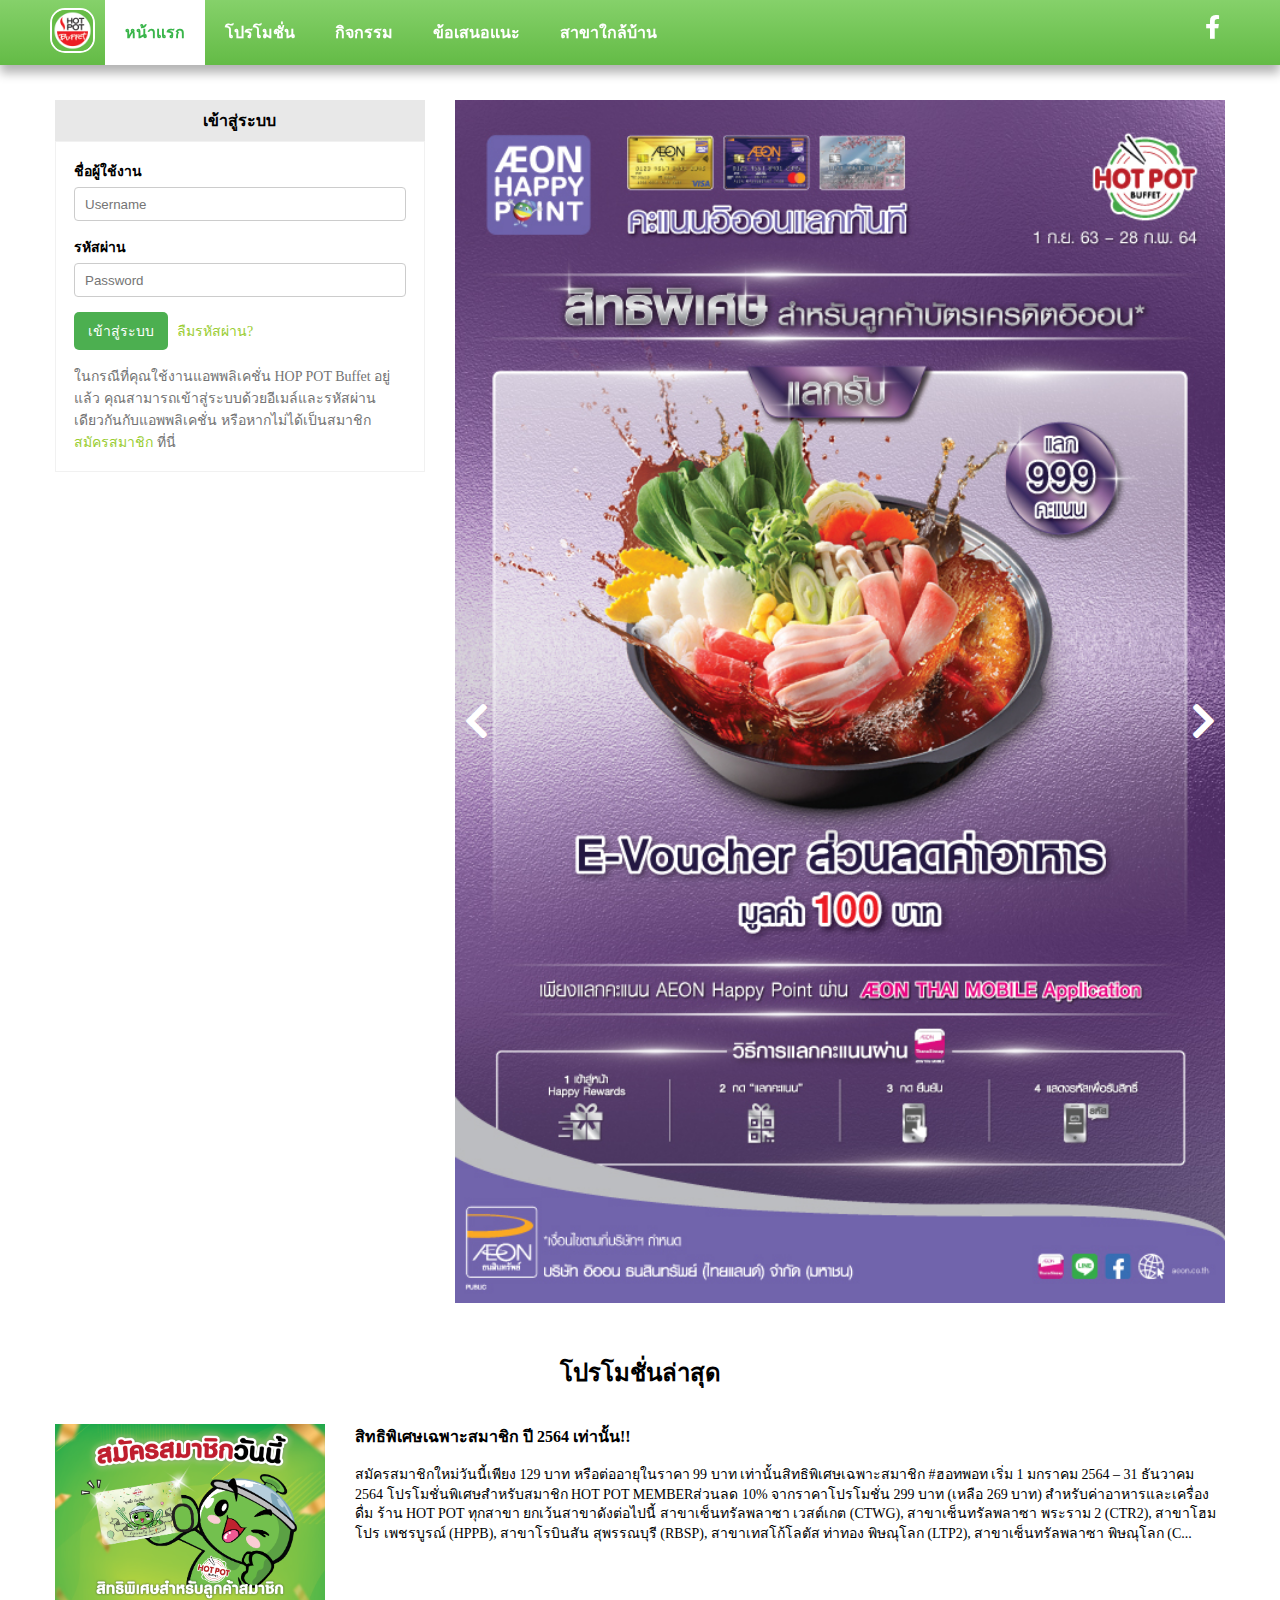
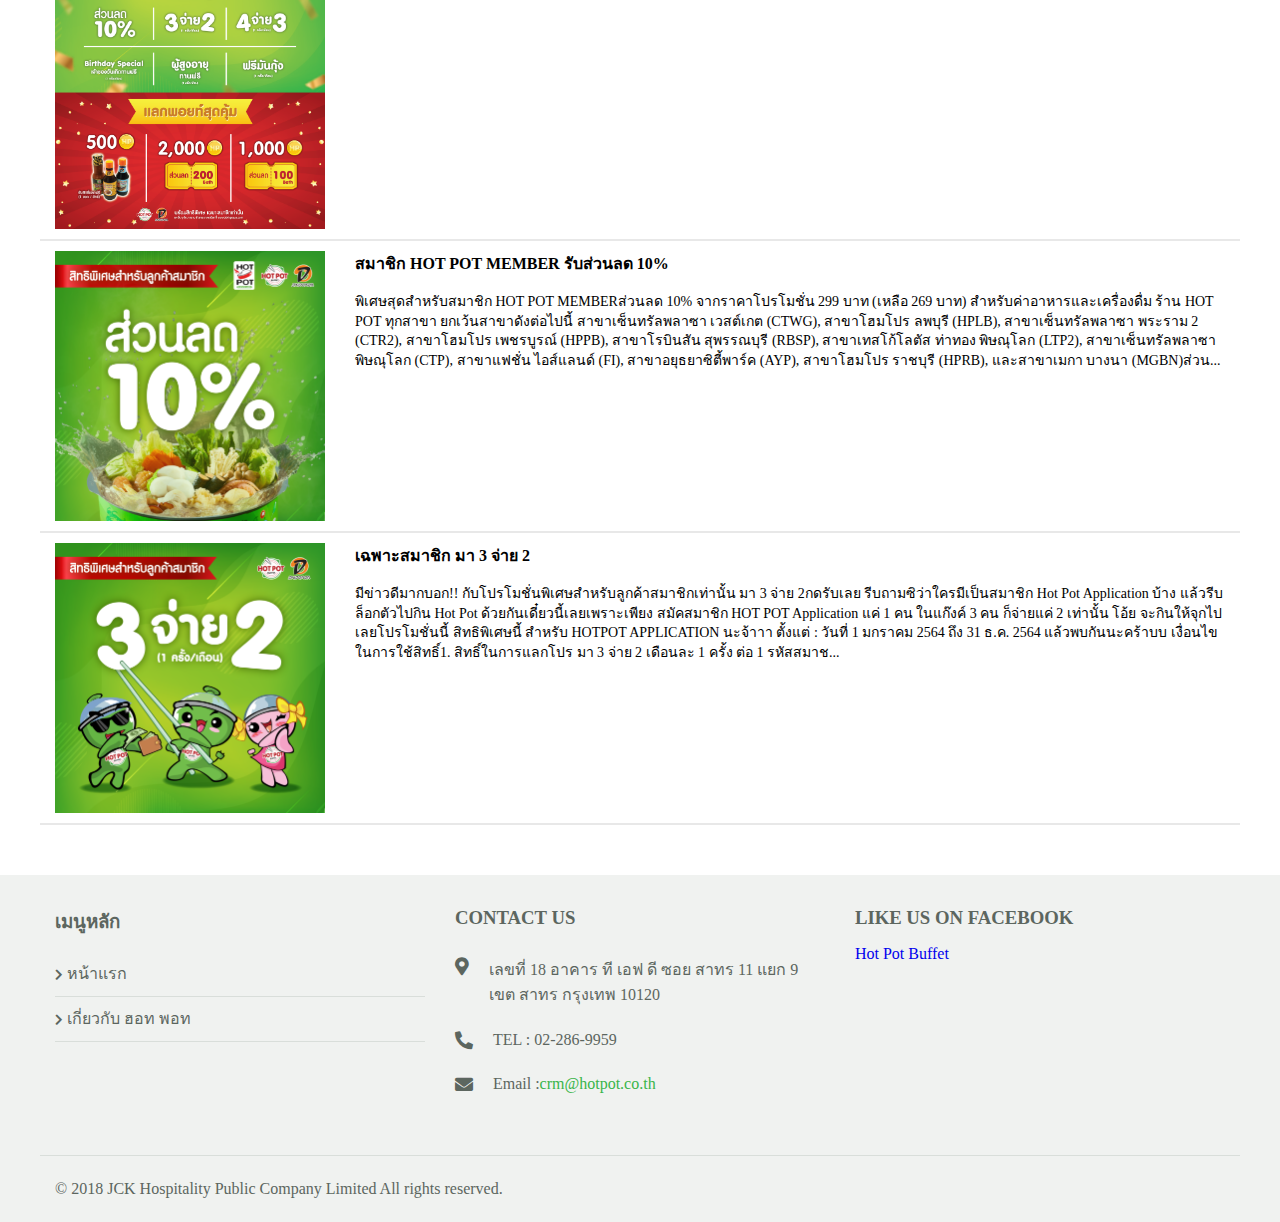
<file: index.html>
<!DOCTYPE html>
<html lang="en">
<head>
    <meta charset="UTF-8">
    <meta http-equiv="X-UA-Compatible" content="IE=edge">
    <meta name="viewport" content="width=device-width, initial-scale=1.0">
    <link rel="stylesheet" href="css/main.css">
    <link rel="stylesheet" href="https://cdnjs.cloudflare.com/ajax/libs/font-awesome/5.15.3/css/all.min.css">
    <title>Document</title>
</head>
<body>
    <div class="main-page">
        <nav>
            <div class="navbar">
                <div class="container nav">
                    <div class="menu">
                        <ul>
                            <a href="index.html"><img src="pic/promotion/logo1x.png" alt=""></a>
                            <a class ="active" href="index.html"><li>หน้าแรก</li></a>
                            <a href="promotion.html"><li>โปรโมชั่น</li></a>
                            <a href=""><li>กิจกรรม</li></a>
                            <a href=""><li>ข้อเสนอแนะ</li></a>
                            <a href="branch.html"><li>สาขาใกล้บ้าน</li></a>
                        </ul>
                    </div>
                    <a class="fb-nav" href="https://www.facebook.com/HotPotBuffet/"><i class="fab fa-facebook-f"></i></a>
                </div>
            </div> 
        </nav>

        <div class="container login-page">
            <div class="login">
                <h4>เข้าสู่ระบบ</h4>
                <div class="login-form">

                        <div class="form">
                            <label for="uname">ชื่อผู้ใช้งาน</label>
                            <input class="input" type="text" placeholder="Username" required>
                        </div>

                        <div class="form">
                            <label for="psw">รหัสผ่าน</label>
                            <input class="input" type="password" placeholder="Password" required>
                        </div>

                        <button class="button-frm" type="submit">เข้าสู่ระบบ</button>
                        <a class="frg-pass" href="" >ลืมรหัสผ่าน?</a>
                        <p class = "help">
                            ในกรณีที่คุณใช้งานแอพพลิเคชั่น HOP POT Buffet อยู่แล้ว 
                            คุณสามารถเข้าสู่ระบบด้วยอีเมล์และรหัสผ่านเดียวกันกับแอพพลิเคชั่น 
                            หรือหากไม่ได้เป็นสมาชิก <a class="register">สมัครสมาชิก</a> ที่นี่
                        </p>

                </div>
            </div>

            <div class="landing-slides">
                <img class="mySlides" src="pic/landing/AEON-Happy-Point_Application-HOT-POT-Member_640x1000px_1.jpg" style="width:100%">
                <img class="mySlides" src="pic/landing/AW_KV_Hotpot_640x1000_px_CreatOutline-01_1_1.jpg" style="width:100%">
                <img class="mySlides" src="pic/landing/Member_1.jpg" style="width:100%">
                <img class="mySlides" src="pic/landing/Screen_Shot_2020-03-24_at_2.45.52_PM_1.png" style="width:100%">
              
                <i class="fas fa-chevron-left button-slides button-left" onclick="plusDivs(-1)"></i>
                <i class="fas fa-chevron-right button-slides button-right" onclick="plusDivs(1)"></i>
                
            </div>
        </div>

        <div class="container promotion">
            <h2>โปรโมชั่นล่าสุด</h2>
            <div class="promotion-item">
                <div class="item-img">
                    <img src="pic/promotion/Post_1200x800-02.png" alt="">
                </div>
                <div class="item-info">
                    <h3>สิทธิพิเศษเฉพาะสมาชิก ปี 2564 เท่านั้น!!</h3>
                    <p>สมัครสมาชิกใหม่วันนี้เพียง 129 บาท หรือต่ออายุในราคา 99 บาท 
                        เท่านั้นสิทธิพิเศษเฉพาะสมาชิก #ฮอทพอท เริ่ม 1 มกราคม 2564 – 31 ธันวาคม 2564
                        โปรโมชั่นพิเศษสำหรับสมาชิก HOT POT MEMBERส่วนลด 10% จากราคาโปรโมชั่น 299 บาท 
                        (เหลือ 269 บาท) สำหรับค่าอาหารและเครื่องดื่ม ร้าน HOT POT ทุกสาขา ยกเว้นสาขาดังต่อไปนี้ 
                        สาขาเซ็นทรัลพลาซา เวสต์เกต (CTWG), สาขาเซ็นทรัลพลาซา พระราม 2 (CTR2), สาขาโฮมโปร 
                        เพชรบูรณ์ (HPPB), สาขาโรบินสัน สุพรรณบุรี (RBSP), สาขาเทสโก้โลตัส ท่าทอง พิษณุโลก (LTP2), 
                        สาขาเซ็นทรัลพลาซา พิษณุโลก (C...
                    </p>
                </div>
            </div>

            <div class="promotion-item">
                <div class="item-img">
                    <img src="pic/promotion/Hotpot_6.png" alt="">
                </div>
                <div class="item-info">
                    <h3>สมาชิก HOT POT MEMBER รับส่วนลด 10%</h3>
                    <p>พิเศษสุดสำหรับสมาชิก HOT POT MEMBERส่วนลด 10% จากราคาโปรโมชั่น 299 บาท (เหลือ 269 บาท) 
                        สำหรับค่าอาหารและเครื่องดื่ม ร้าน HOT POT ทุกสาขา ยกเว้นสาขาดังต่อไปนี้ สาขาเซ็นทรัลพลาซา เวสต์เกต (CTWG), 
                        สาขาโฮมโปร ลพบุรี (HPLB), สาขาเซ็นทรัลพลาซา พระราม 2 (CTR2), สาขาโฮมโปร เพชรบูรณ์ (HPPB), 
                        สาขาโรบินสัน สุพรรณบุรี (RBSP), สาขาเทสโก้โลตัส ท่าทอง พิษณุโลก (LTP2), สาขาเซ็นทรัลพลาซา พิษณุโลก (CTP), 
                        สาขาแฟชั่น ไอส์แลนด์ (FI), สาขาอยุธยาซิตี้พาร์ค (AYP), สาขาโฮมโปร ราชบุรี (HPRB), และสาขาเมกา บางนา (MGBN)ส่วน...
                    </p>
                </div>
            </div>

            <div class="promotion-item">
                <div class="item-img">
                    <img src="pic/promotion/Hotpot_4.png" alt="">
                </div>
                <div class="item-info">
                    <h3>เฉพาะสมาชิก มา 3 จ่าย 2</h3>
                    <p>มีข่าวดีมากบอก!! กับโปรโมชั่นพิเศษสำหรับลูกค้าสมาชิกเท่านั้น มา 3 จ่าย 2กดรับเลย รีบถามซิว่าใครมีเป็นสมาชิก Hot Pot Application บ้าง 
                        แล้วรีบล็อกตัวไปกิน Hot Pot ด้วยกันเดี๋ยวนี้เลยเพราะเพียง สมัคสมาชิก HOT POT Application แค่ 1 คน ในแก๊งค์ 3 คน ก็จ่ายแค่ 2 เท่านั้น 
                        โอ้ย จะกินให้จุกไปเลยโปรโมชั่นนี้ สิทธิพิเศษนี้ สำหรับ HOTPOT APPLICATION นะจ้าาา  ตั้งแต่ : วันที่ 1 มกราคม 2564 ถึง 31 ธ.ค. 2564 
                        แล้วพบกันนะคร้าบบ เงื่อนไขในการใช้สิทธิ์1. สิทธิ์ในการแลกโปร มา 3 จ่าย 2 เดือนละ 1 ครั้ง ต่อ 1 รหัสสมาช...
                    </p>
                </div>
            </div>
        </div>
    

        <div class="footer">
            <div class="container">
                <div class="footer-container-top">
                    <div class="footer-box main-menu">
                        <h3>เมนูหลัก</h3>
                        <ul>
                            <li>
                                <i class="fas fa-chevron-right"></i>
                                หน้าแรก
                            </li>
                            <li>
                                <i class="fas fa-chevron-right"></i>
                                เกี่ยวกับ ฮอท พอท
                            </li>
                        </ul>
                    </div>

                    <div class="footer-box contact-us">
                        <h3>CONTACT US</h3>
                        <ul>
                            <li>
                                <div class="contact-icon">
                                    <i class="fas fa-map-marker-alt"></i>
                                </div>
                                <p>เลขที่ 18 อาคาร ที เอฟ ดี ซอย สาทร 11 แยก 9 เขต สาทร กรุงเทพ 10120</p>
                            </li>
                            <li>
                                <div class="contact-icon">
                                    <i class="fas fa-phone-alt"></i>
                                </div>
                                <p>TEL : 02-286-9959</p>
                            </li>
                            <li>
                                <div class="contact-icon">
                                    <i class="fas fa-envelope"></i>
                                </div>
                                Email : <a href="mailto:crm@hotpot.co.th">crm@hotpot.co.th</a>
                            </li>
                        </ul>
                    </div>

                    <div class="footer-box">
                        <h3>LIKE US ON FACEBOOK</h3>
                        <div class="facebook-page">
                            <div id="fb-root"></div>
                            <div class="fb-page" data-href="https://www.facebook.com/HotPotBuffet/" data-tabs="" data-width="" data-height="" data-small-header="false" data-adapt-container-width="true" data-hide-cover="false" data-show-facepile="true"><blockquote cite="https://www.facebook.com/HotPotBuffet/" class="fb-xfbml-parse-ignore"><a href="https://www.facebook.com/HotPotBuffet/">Hot Pot Buffet</a></blockquote></div>
                        </div>
                    </div>
                </div>

                <div class="footer-container-bottom">
                    <p>© 2018 JCK Hospitality Public Company Limited All rights reserved.</p>
                </div>
                
            </div>
        </div>
    </div>
    <script src="javascript/slides.js"></script>
    <script async defer crossorigin="anonymous" src="https://connect.facebook.net/th_TH/sdk.js#xfbml=1&version=v10.0" nonce="qcZ5755Z"></script>

</body>
</html>
</file>
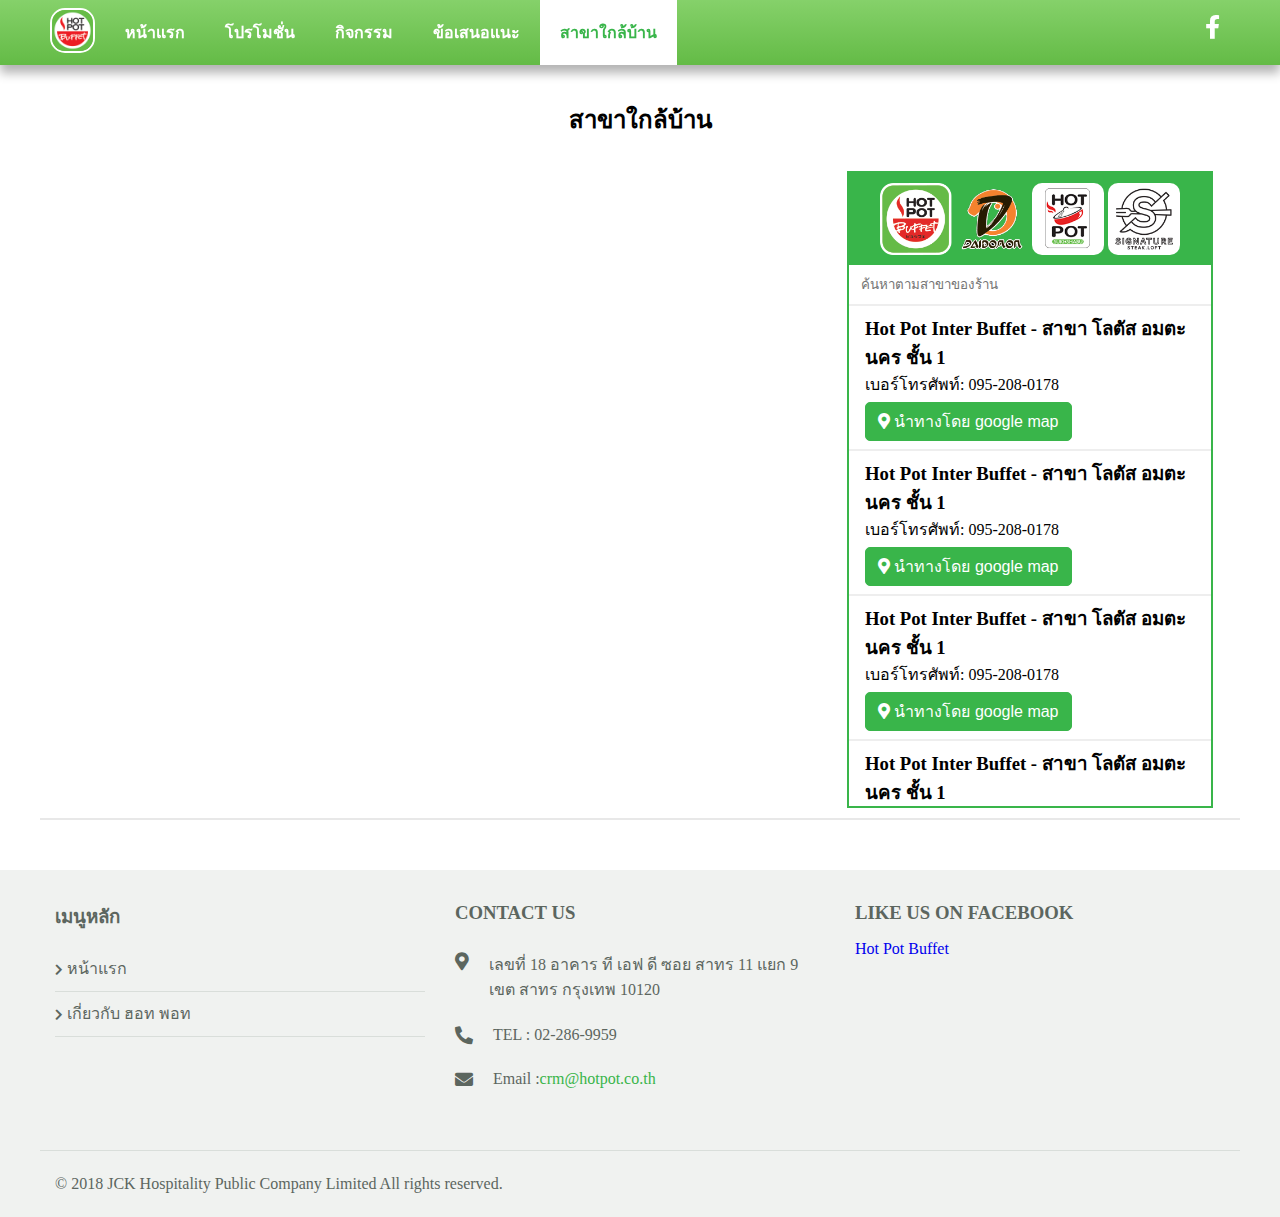
<file: branch.html>
<!DOCTYPE html>
<html lang="en">
<head>
    <meta charset="UTF-8">
    <meta http-equiv="X-UA-Compatible" content="IE=edge">
    <meta name="viewport" content="width=device-width, initial-scale=1.0">
    <link rel="stylesheet" href="css/main.css">
    <link rel="stylesheet" href="https://cdnjs.cloudflare.com/ajax/libs/font-awesome/5.15.3/css/all.min.css">
    <title>Document</title>
</head>
<body>
    <div class="main-page">
        <nav>
            <div class="navbar">
                <div class="container nav">
                    <div class="menu">
                        <ul>
                            <a href="index.html"><img src="pic/promotion/logo1x.png" alt=""></a>
                            <a href="index.html"><li>หน้าแรก</li></a>
                            <a href="promotion.html"><li>โปรโมชั่น</li></a>
                            <a href=""><li>กิจกรรม</li></a>
                            <a href=""><li>ข้อเสนอแนะ</li></a>
                            <a class ="active" href="branch.html"><li>สาขาใกล้บ้าน</li></a>
                        </ul>
                    </div>
                    <a class="fb-nav" href="https://www.facebook.com/HotPotBuffet/"><i class="fab fa-facebook-f"></i></a>
                </div>
            </div> 
        </nav>

        <div class="container branch">
            <h2>สาขาใกล้บ้าน</h2>
            <div class="branch-item">
                <div class="branch-map">
                    <iframe src="https://www.google.com/maps/embed?pb=!1m14!1m12!1m3!1d2744.1337032320994!2d101.00224172034464!3d13.425253848093595!2m3!1f0!2f0!3f0!3m2!1i1024!2i768!4f13.1!5e0!3m2!1sth!2sth!4v1617102867148!5m2!1sth!2sth" 
                    width="100%" height="600" style="border:0;" allowfullscreen="" loading="lazy"></iframe>
                </div>
                <div class="branch-list">
                    <div class="branch-list-box">
                        <div class="branch-top">
                            <img src="pic/branch/hotpot.png" alt="">
                            <img src="pic/branch/didomon.png" alt="">
                            <img src="pic/branch/suki.png" alt="">
                            <img src="pic/branch/signature.png" alt="">
                        </div>
                        <div class="branch-search">
                            <input type="text" placeholder="ค้นหาตามสาขาของร้าน" value="" data-v-215be1c8="">
                        </div>
                        <div class="branch-item-box">
                            <div class="branch-item-scroll">
                                <h3>Hot Pot Inter Buffet - สาขา โลตัส อมตะนคร ชั้น 1</h3>
                                <p>เบอร์โทรศัพท์: 095-208-0178</p>
                                <button class="button-branch" type="submit">
                                    <i class="fas fa-map-marker-alt"></i>
                                    นำทางโดย google map
                                </button>
                            </div>
                            <div class="branch-item-scroll">
                                <h3>Hot Pot Inter Buffet - สาขา โลตัส อมตะนคร ชั้น 1</h3>
                                <p>เบอร์โทรศัพท์: 095-208-0178</p>
                                <button class="button-branch" type="submit">
                                    <i class="fas fa-map-marker-alt"></i>
                                    นำทางโดย google map
                                </button>
                            </div>
                            <div class="branch-item-scroll">
                                <h3>Hot Pot Inter Buffet - สาขา โลตัส อมตะนคร ชั้น 1</h3>
                                <p>เบอร์โทรศัพท์: 095-208-0178</p>
                                <button class="button-branch" type="submit">
                                    <i class="fas fa-map-marker-alt"></i>
                                    นำทางโดย google map
                                </button>
                            </div>
                            <div class="branch-item-scroll">
                                <h3>Hot Pot Inter Buffet - สาขา โลตัส อมตะนคร ชั้น 1</h3>
                                <p>เบอร์โทรศัพท์: 095-208-0178</p>
                                <button class="button-branch" type="submit">
                                    <i class="fas fa-map-marker-alt"></i>
                                    นำทางโดย google map
                                </button>
                            </div>
                            <div class="branch-item-scroll">
                                <h3>Hot Pot Inter Buffet - สาขา โลตัส อมตะนคร ชั้น 1</h3>
                                <p>เบอร์โทรศัพท์: 095-208-0178</p>
                                <button class="button-branch" type="submit">
                                    <i class="fas fa-map-marker-alt"></i>
                                    นำทางโดย google map
                                </button>
                            </div>
                            <div class="branch-item-scroll">
                                <h3>Hot Pot Inter Buffet - สาขา โลตัส อมตะนคร ชั้น 1</h3>
                                <p>เบอร์โทรศัพท์: 095-208-0178</p>
                                <button class="button-branch" type="submit">
                                    <i class="fas fa-map-marker-alt"></i>
                                    นำทางโดย google map
                                </button>
                            </div>
                            <div class="branch-item-scroll">
                                <h3>Hot Pot Inter Buffet - สาขา โลตัส อมตะนคร ชั้น 1</h3>
                                <p>เบอร์โทรศัพท์: 095-208-0178</p>
                                <button class="button-branch" type="submit">
                                    <i class="fas fa-map-marker-alt"></i>
                                    นำทางโดย google map
                                </button>
                            </div>
                        </div>
                    </div>
                </div>
            </div>
        </div>

        <div class="footer">
            <div class="container">
                <div class="footer-container-top">
                    <div class="footer-box main-menu">
                        <h3>เมนูหลัก</h3>
                        <ul>
                            <li>
                                <i class="fas fa-chevron-right"></i>
                                หน้าแรก
                            </li>
                            <li>
                                <i class="fas fa-chevron-right"></i>
                                เกี่ยวกับ ฮอท พอท
                            </li>
                        </ul>
                    </div>

                    <div class="footer-box contact-us">
                        <h3>CONTACT US</h3>
                        <ul>
                            <li>
                                <div class="contact-icon">
                                    <i class="fas fa-map-marker-alt"></i>
                                </div>
                                <p>เลขที่ 18 อาคาร ที เอฟ ดี ซอย สาทร 11 แยก 9 เขต สาทร กรุงเทพ 10120</p>
                            </li>
                            <li>
                                <div class="contact-icon">
                                    <i class="fas fa-phone-alt"></i>
                                </div>
                                <p>TEL : 02-286-9959</p>
                            </li>
                            <li>
                                <div class="contact-icon">
                                    <i class="fas fa-envelope"></i>
                                </div>
                                Email : <a href="mailto:crm@hotpot.co.th">crm@hotpot.co.th</a>
                            </li>
                        </ul>
                    </div>

                    <div class="footer-box">
                        <h3>LIKE US ON FACEBOOK</h3>
                        <div class="facebook-page">
                            <div id="fb-root"></div>
                            <div class="fb-page" data-href="https://www.facebook.com/HotPotBuffet/" data-tabs="" data-width="" data-height="" data-small-header="false" data-adapt-container-width="true" data-hide-cover="false" data-show-facepile="true"><blockquote cite="https://www.facebook.com/HotPotBuffet/" class="fb-xfbml-parse-ignore"><a href="https://www.facebook.com/HotPotBuffet/">Hot Pot Buffet</a></blockquote></div>
                        </div>
                    </div>
                </div>

                <div class="footer-container-bottom">
                    <p>© 2018 JCK Hospitality Public Company Limited All rights reserved.</p>
                </div>
                
            </div>
        </div>
    </div>
    <script async defer crossorigin="anonymous" src="https://connect.facebook.net/th_TH/sdk.js#xfbml=1&version=v10.0" nonce="qcZ5755Z"></script>

</body>
</html>
</file>
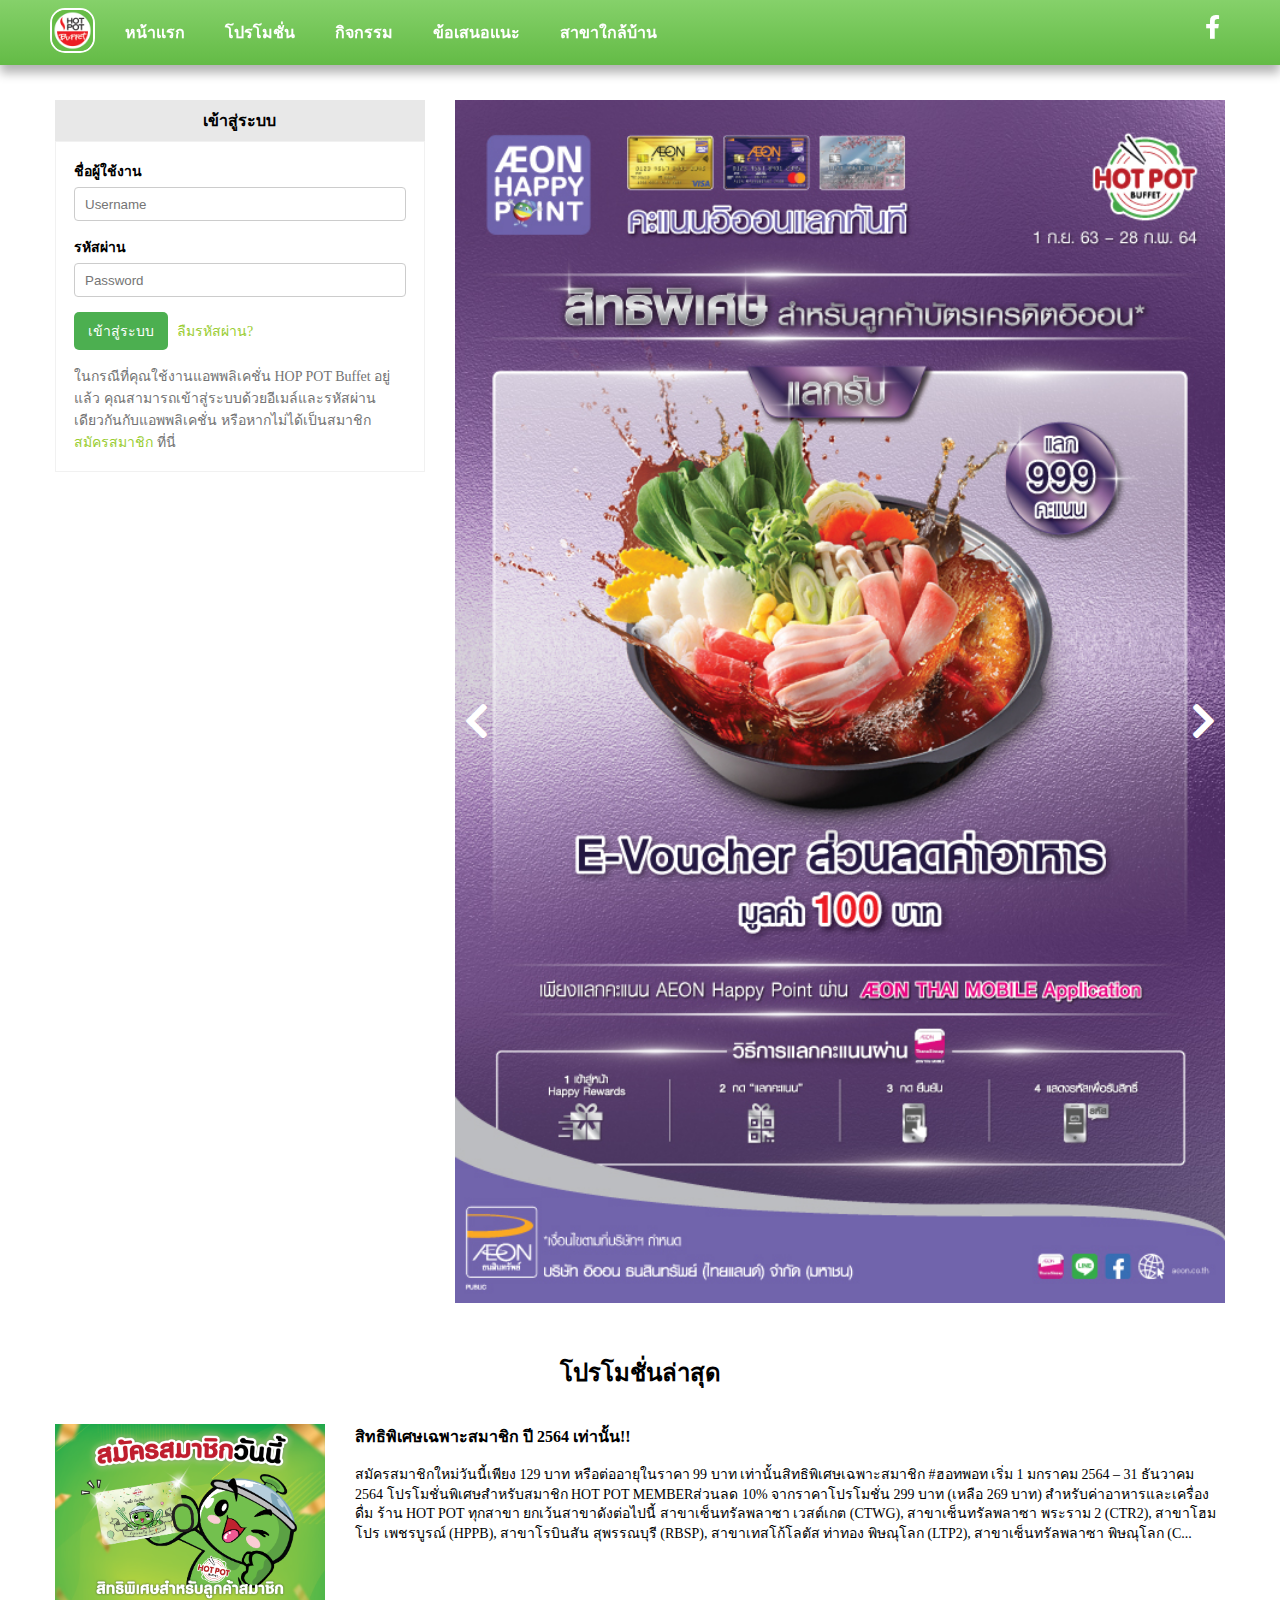
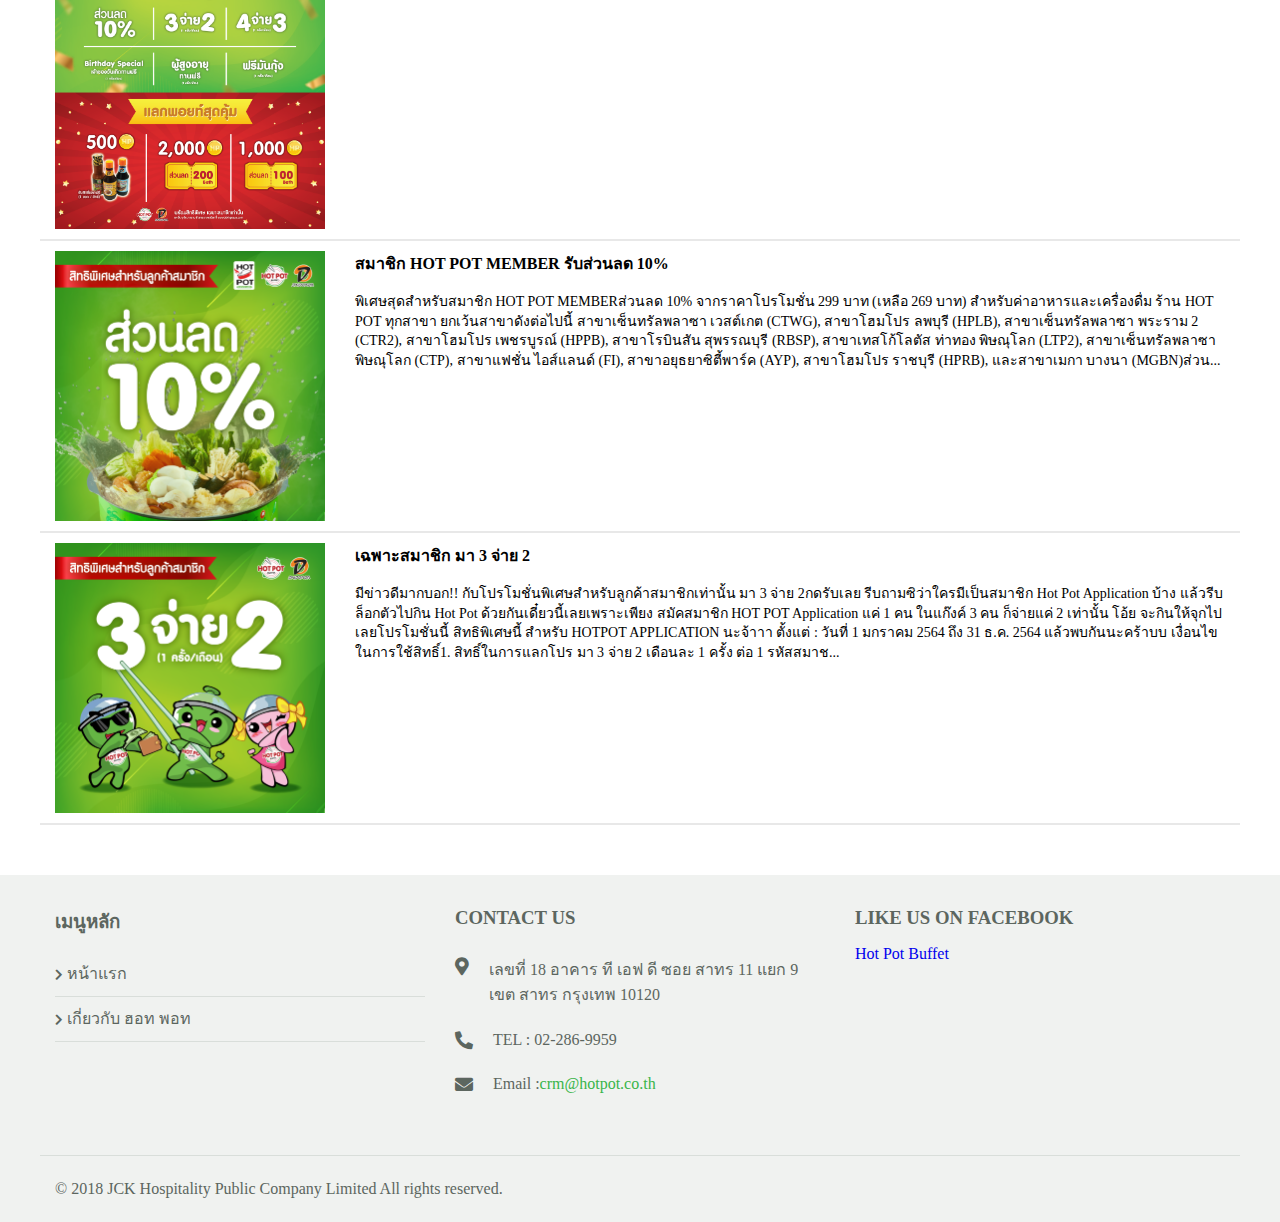
<file: main.html>
<!DOCTYPE html>
<html lang="en">
<head>
    <meta charset="UTF-8">
    <meta http-equiv="X-UA-Compatible" content="IE=edge">
    <meta name="viewport" content="width=device-width, initial-scale=1.0">
    <link rel="stylesheet" href="/css/main.css">
    <link rel="stylesheet" href="https://cdnjs.cloudflare.com/ajax/libs/font-awesome/5.15.3/css/all.min.css">
    <title>Document</title>
</head>
<body>
    <div class="main-page">
        <nav>
            <div class="navbar">
                <div class="container nav">
                    <div class="menu">
                        <ul>
                            <a href="main.html"><img src="/pic/promotion/logo1x.png" alt=""></a>
                            <a href="main.html"><li>หน้าแรก</li></a>
                            <a href="promotion.html"><li>โปรโมชั่น</li></a>
                            <a href=""><li>กิจกรรม</li></a>
                            <a href=""><li>ข้อเสนอแนะ</li></a>
                            <a href="branch.html"><li>สาขาใกล้บ้าน</li></a>
                        </ul>
                    </div>
                    <a class="fb-nav" href="https://www.facebook.com/HotPotBuffet/"><i class="fab fa-facebook-f"></i></a>
                </div>
            </div> 
        </nav>

        <div class="container login-page">
            <div class="login">
                <h4>เข้าสู่ระบบ</h4>
                <div class="login-form">

                        <div class="form">
                            <label for="uname">ชื่อผู้ใช้งาน</label>
                            <input class="input" type="text" placeholder="Username" required>
                        </div>

                        <div class="form">
                            <label for="psw">รหัสผ่าน</label>
                            <input class="input" type="password" placeholder="Password" required>
                        </div>

                        <button class="button-frm" type="submit">เข้าสู่ระบบ</button>
                        <a class="frg-pass" href="" >ลืมรหัสผ่าน?</a>
                        <p class = "help">
                            ในกรณีที่คุณใช้งานแอพพลิเคชั่น HOP POT Buffet อยู่แล้ว 
                            คุณสามารถเข้าสู่ระบบด้วยอีเมล์และรหัสผ่านเดียวกันกับแอพพลิเคชั่น 
                            หรือหากไม่ได้เป็นสมาชิก <a class="register">สมัครสมาชิก</a> ที่นี่
                        </p>

                </div>
            </div>

            <div class="landing-slides">
                <img class="mySlides" src="/pic/landing/AEON-Happy-Point_Application-HOT-POT-Member_640x1000px_1.jpg" style="width:100%">
                <img class="mySlides" src="/pic/landing/AW_KV_Hotpot_640x1000_px_CreatOutline-01_1_1.jpg" style="width:100%">
                <img class="mySlides" src="/pic/landing/Member_1.jpg" style="width:100%">
                <img class="mySlides" src="/pic/landing/Screen_Shot_2020-03-24_at_2.45.52_PM_1.png" style="width:100%">
              
                <i class="fas fa-chevron-left button-slides button-left" onclick="plusDivs(-1)"></i>
                <i class="fas fa-chevron-right button-slides button-right" onclick="plusDivs(1)"></i>
                
            </div>
        </div>

        <div class="container promotion">
            <h2>โปรโมชั่นล่าสุด</h2>
            <div class="promotion-item">
                <div class="item-img">
                    <img src="/pic/promotion/Post_1200x800-02.png" alt="">
                </div>
                <div class="item-info">
                    <h3>สิทธิพิเศษเฉพาะสมาชิก ปี 2564 เท่านั้น!!</h3>
                    <p>สมัครสมาชิกใหม่วันนี้เพียง 129 บาท หรือต่ออายุในราคา 99 บาท 
                        เท่านั้นสิทธิพิเศษเฉพาะสมาชิก #ฮอทพอท เริ่ม 1 มกราคม 2564 – 31 ธันวาคม 2564
                        โปรโมชั่นพิเศษสำหรับสมาชิก HOT POT MEMBERส่วนลด 10% จากราคาโปรโมชั่น 299 บาท 
                        (เหลือ 269 บาท) สำหรับค่าอาหารและเครื่องดื่ม ร้าน HOT POT ทุกสาขา ยกเว้นสาขาดังต่อไปนี้ 
                        สาขาเซ็นทรัลพลาซา เวสต์เกต (CTWG), สาขาเซ็นทรัลพลาซา พระราม 2 (CTR2), สาขาโฮมโปร 
                        เพชรบูรณ์ (HPPB), สาขาโรบินสัน สุพรรณบุรี (RBSP), สาขาเทสโก้โลตัส ท่าทอง พิษณุโลก (LTP2), 
                        สาขาเซ็นทรัลพลาซา พิษณุโลก (C...
                    </p>
                </div>
            </div>

            <div class="promotion-item">
                <div class="item-img">
                    <img src="/pic/promotion/Hotpot_6.png" alt="">
                </div>
                <div class="item-info">
                    <h3>สมาชิก HOT POT MEMBER รับส่วนลด 10%</h3>
                    <p>พิเศษสุดสำหรับสมาชิก HOT POT MEMBERส่วนลด 10% จากราคาโปรโมชั่น 299 บาท (เหลือ 269 บาท) 
                        สำหรับค่าอาหารและเครื่องดื่ม ร้าน HOT POT ทุกสาขา ยกเว้นสาขาดังต่อไปนี้ สาขาเซ็นทรัลพลาซา เวสต์เกต (CTWG), 
                        สาขาโฮมโปร ลพบุรี (HPLB), สาขาเซ็นทรัลพลาซา พระราม 2 (CTR2), สาขาโฮมโปร เพชรบูรณ์ (HPPB), 
                        สาขาโรบินสัน สุพรรณบุรี (RBSP), สาขาเทสโก้โลตัส ท่าทอง พิษณุโลก (LTP2), สาขาเซ็นทรัลพลาซา พิษณุโลก (CTP), 
                        สาขาแฟชั่น ไอส์แลนด์ (FI), สาขาอยุธยาซิตี้พาร์ค (AYP), สาขาโฮมโปร ราชบุรี (HPRB), และสาขาเมกา บางนา (MGBN)ส่วน...
                    </p>
                </div>
            </div>

            <div class="promotion-item">
                <div class="item-img">
                    <img src="/pic/promotion/Hotpot_4.png" alt="">
                </div>
                <div class="item-info">
                    <h3>เฉพาะสมาชิก มา 3 จ่าย 2</h3>
                    <p>มีข่าวดีมากบอก!! กับโปรโมชั่นพิเศษสำหรับลูกค้าสมาชิกเท่านั้น มา 3 จ่าย 2กดรับเลย รีบถามซิว่าใครมีเป็นสมาชิก Hot Pot Application บ้าง 
                        แล้วรีบล็อกตัวไปกิน Hot Pot ด้วยกันเดี๋ยวนี้เลยเพราะเพียง สมัคสมาชิก HOT POT Application แค่ 1 คน ในแก๊งค์ 3 คน ก็จ่ายแค่ 2 เท่านั้น 
                        โอ้ย จะกินให้จุกไปเลยโปรโมชั่นนี้ สิทธิพิเศษนี้ สำหรับ HOTPOT APPLICATION นะจ้าาา  ตั้งแต่ : วันที่ 1 มกราคม 2564 ถึง 31 ธ.ค. 2564 
                        แล้วพบกันนะคร้าบบ เงื่อนไขในการใช้สิทธิ์1. สิทธิ์ในการแลกโปร มา 3 จ่าย 2 เดือนละ 1 ครั้ง ต่อ 1 รหัสสมาช...
                    </p>
                </div>
            </div>
        </div>
    

        <div class="footer">
            <div class="container">
                <div class="footer-container-top">
                    <div class="footer-box main-menu">
                        <h3>เมนูหลัก</h3>
                        <ul>
                            <li>
                                <i class="fas fa-chevron-right"></i>
                                หน้าแรก
                            </li>
                            <li>
                                <i class="fas fa-chevron-right"></i>
                                เกี่ยวกับ ฮอท พอท
                            </li>
                        </ul>
                    </div>

                    <div class="footer-box contact-us">
                        <h3>CONTACT US</h3>
                        <ul>
                            <li>
                                <div class="contact-icon">
                                    <i class="fas fa-map-marker-alt"></i>
                                </div>
                                <p>เลขที่ 18 อาคาร ที เอฟ ดี ซอย สาทร 11 แยก 9 เขต สาทร กรุงเทพ 10120</p>
                            </li>
                            <li>
                                <div class="contact-icon">
                                    <i class="fas fa-phone-alt"></i>
                                </div>
                                <p>TEL : 02-286-9959</p>
                            </li>
                            <li>
                                <div class="contact-icon">
                                    <i class="fas fa-envelope"></i>
                                </div>
                                Email : <a href="mailto:crm@hotpot.co.th">crm@hotpot.co.th</a>
                            </li>
                        </ul>
                    </div>

                    <div class="footer-box">
                        <h3>LIKE US ON FACEBOOK</h3>
                        <div class="facebook-page">
                            <div id="fb-root"></div>
                            <div class="fb-page" data-href="https://www.facebook.com/HotPotBuffet/" data-tabs="" data-width="" data-height="" data-small-header="false" data-adapt-container-width="true" data-hide-cover="false" data-show-facepile="true"><blockquote cite="https://www.facebook.com/HotPotBuffet/" class="fb-xfbml-parse-ignore"><a href="https://www.facebook.com/HotPotBuffet/">Hot Pot Buffet</a></blockquote></div>
                        </div>
                    </div>
                </div>

                <div class="footer-container-bottom">
                    <p>© 2018 JCK Hospitality Public Company Limited All rights reserved.</p>
                </div>
                
            </div>
        </div>
    </div>
    <script src="/javascript/slides.js"></script>
    <script async defer crossorigin="anonymous" src="https://connect.facebook.net/th_TH/sdk.js#xfbml=1&version=v10.0" nonce="qcZ5755Z"></script>

</body>
</html>
</file>
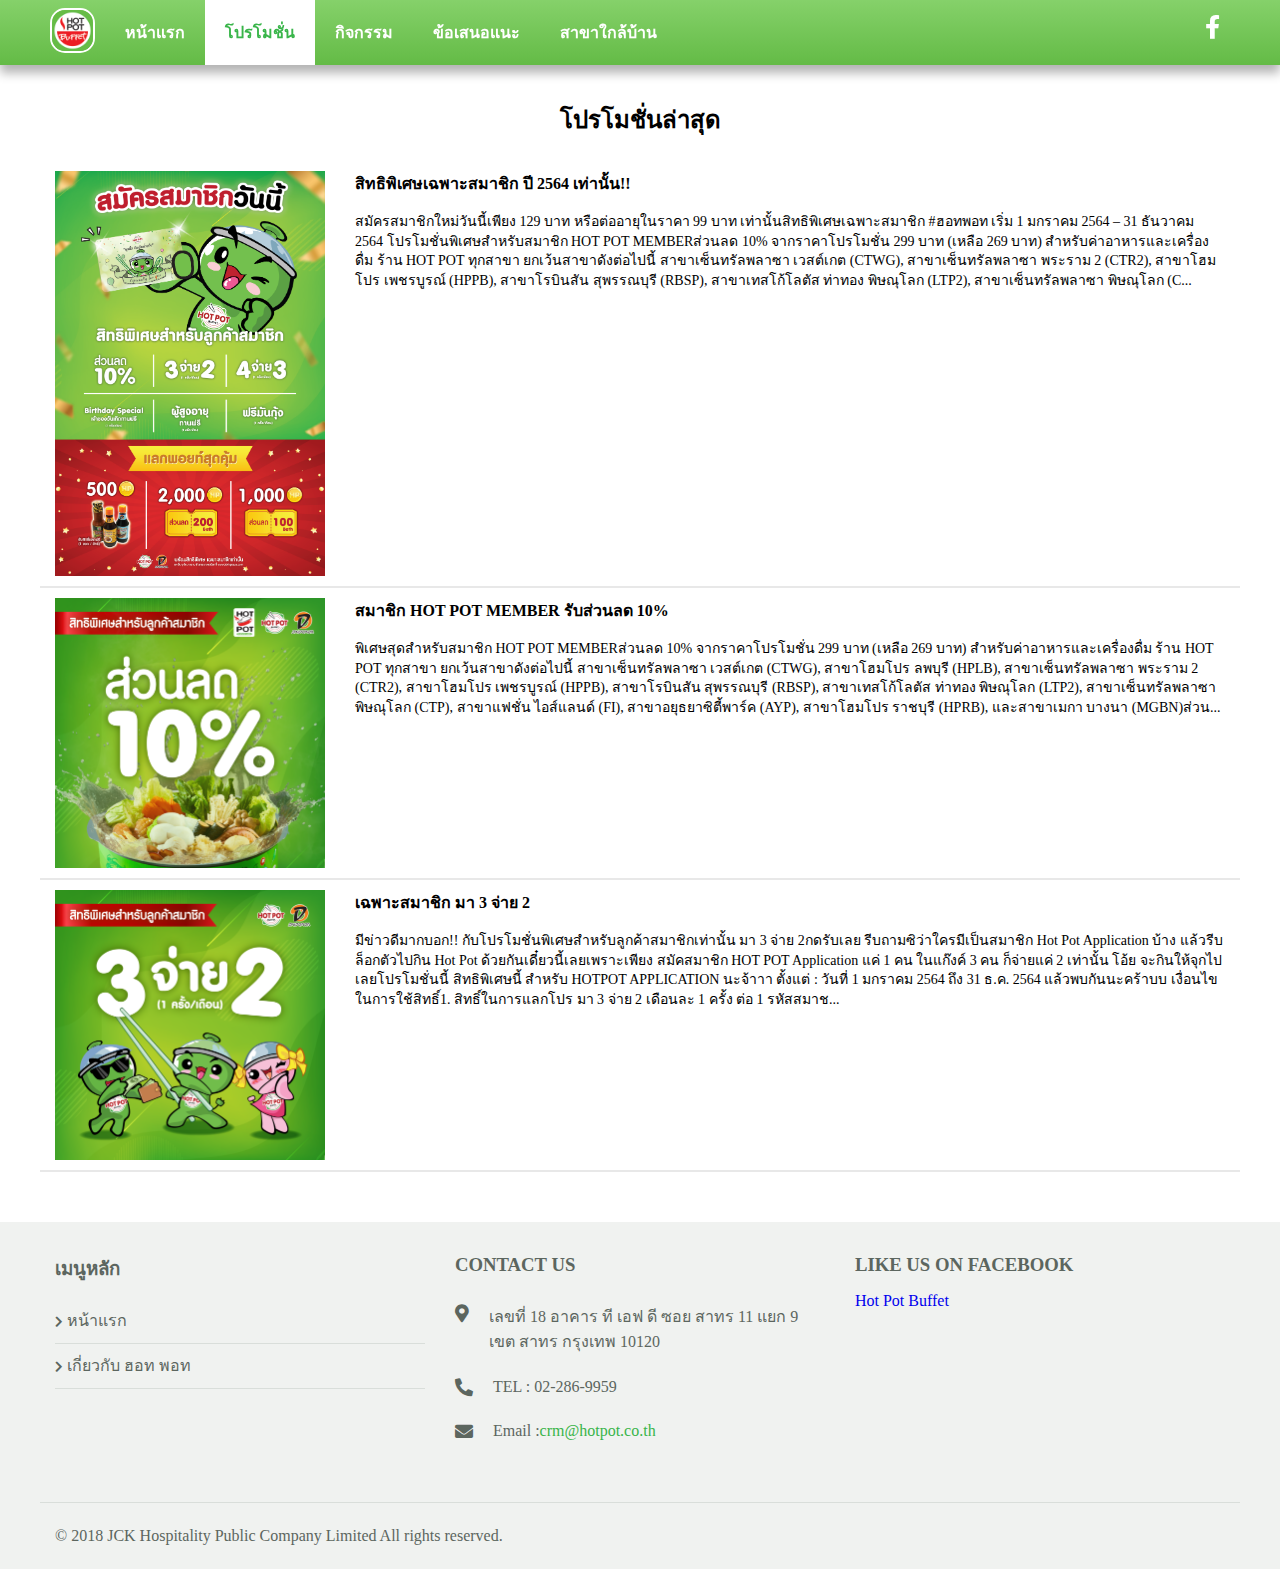
<file: promotion.html>
<!DOCTYPE html>
<html lang="en">
<head>
    <meta charset="UTF-8">
    <meta http-equiv="X-UA-Compatible" content="IE=edge">
    <meta name="viewport" content="width=device-width, initial-scale=1.0">
    <link rel="stylesheet" href="css/main.css">
    <link rel="stylesheet" href="https://cdnjs.cloudflare.com/ajax/libs/font-awesome/5.15.3/css/all.min.css">
    <title>Document</title>
</head>
<body>
    <div class="main-page">
        <nav>
            <div class="navbar">
                <div class="container nav">
                    <div class="menu">
                        <ul>
                            <a href="index.html"><img src="pic/promotion/logo1x.png" alt=""></a>
                            <a href="index.html"><li class="menu-item">หน้าแรก</li></a>
                            <a class ="active" href="promotion.html"><li class="menu-item">โปรโมชั่น</li></a>
                            <a href=""><li class="menu-item">กิจกรรม</li></a>
                            <a href=""><li class="menu-item">ข้อเสนอแนะ</li></a>
                            <a href="branch.html"><li class="menu-item">สาขาใกล้บ้าน</li></a>
                        </ul>
                    </div>
                    <a class="fb-nav" href="https://www.facebook.com/HotPotBuffet/"><i class="fab fa-facebook-f"></i></a>
                </div>
            </div> 
        </nav>

        <div class="container promotion">
            <h2>โปรโมชั่นล่าสุด</h2>
            <div class="promotion-item">
                <div class="item-img">
                    <img src="pic/promotion/Post_1200x800-02.png" alt="">
                </div>
                <div class="item-info">
                    <h3>สิทธิพิเศษเฉพาะสมาชิก ปี 2564 เท่านั้น!!</h3>
                    <p>สมัครสมาชิกใหม่วันนี้เพียง 129 บาท หรือต่ออายุในราคา 99 บาท 
                        เท่านั้นสิทธิพิเศษเฉพาะสมาชิก #ฮอทพอท เริ่ม 1 มกราคม 2564 – 31 ธันวาคม 2564
                        โปรโมชั่นพิเศษสำหรับสมาชิก HOT POT MEMBERส่วนลด 10% จากราคาโปรโมชั่น 299 บาท 
                        (เหลือ 269 บาท) สำหรับค่าอาหารและเครื่องดื่ม ร้าน HOT POT ทุกสาขา ยกเว้นสาขาดังต่อไปนี้ 
                        สาขาเซ็นทรัลพลาซา เวสต์เกต (CTWG), สาขาเซ็นทรัลพลาซา พระราม 2 (CTR2), สาขาโฮมโปร 
                        เพชรบูรณ์ (HPPB), สาขาโรบินสัน สุพรรณบุรี (RBSP), สาขาเทสโก้โลตัส ท่าทอง พิษณุโลก (LTP2), 
                        สาขาเซ็นทรัลพลาซา พิษณุโลก (C...
                    </p>
                </div>
            </div>

            <div class="promotion-item">
                <div class="item-img">
                    <img src="pic/promotion/Hotpot_6.png" alt="">
                </div>
                <div class="item-info">
                    <h3>สมาชิก HOT POT MEMBER รับส่วนลด 10%</h3>
                    <p>พิเศษสุดสำหรับสมาชิก HOT POT MEMBERส่วนลด 10% จากราคาโปรโมชั่น 299 บาท (เหลือ 269 บาท) 
                        สำหรับค่าอาหารและเครื่องดื่ม ร้าน HOT POT ทุกสาขา ยกเว้นสาขาดังต่อไปนี้ สาขาเซ็นทรัลพลาซา เวสต์เกต (CTWG), 
                        สาขาโฮมโปร ลพบุรี (HPLB), สาขาเซ็นทรัลพลาซา พระราม 2 (CTR2), สาขาโฮมโปร เพชรบูรณ์ (HPPB), 
                        สาขาโรบินสัน สุพรรณบุรี (RBSP), สาขาเทสโก้โลตัส ท่าทอง พิษณุโลก (LTP2), สาขาเซ็นทรัลพลาซา พิษณุโลก (CTP), 
                        สาขาแฟชั่น ไอส์แลนด์ (FI), สาขาอยุธยาซิตี้พาร์ค (AYP), สาขาโฮมโปร ราชบุรี (HPRB), และสาขาเมกา บางนา (MGBN)ส่วน...
                    </p>
                </div>
            </div>

            <div class="promotion-item">
                <div class="item-img">
                    <img src="pic/promotion/Hotpot_4.png" alt="">
                </div>
                <div class="item-info">
                    <h3>เฉพาะสมาชิก มา 3 จ่าย 2</h3>
                    <p>มีข่าวดีมากบอก!! กับโปรโมชั่นพิเศษสำหรับลูกค้าสมาชิกเท่านั้น มา 3 จ่าย 2กดรับเลย รีบถามซิว่าใครมีเป็นสมาชิก Hot Pot Application บ้าง 
                        แล้วรีบล็อกตัวไปกิน Hot Pot ด้วยกันเดี๋ยวนี้เลยเพราะเพียง สมัคสมาชิก HOT POT Application แค่ 1 คน ในแก๊งค์ 3 คน ก็จ่ายแค่ 2 เท่านั้น 
                        โอ้ย จะกินให้จุกไปเลยโปรโมชั่นนี้ สิทธิพิเศษนี้ สำหรับ HOTPOT APPLICATION นะจ้าาา  ตั้งแต่ : วันที่ 1 มกราคม 2564 ถึง 31 ธ.ค. 2564 
                        แล้วพบกันนะคร้าบบ เงื่อนไขในการใช้สิทธิ์1. สิทธิ์ในการแลกโปร มา 3 จ่าย 2 เดือนละ 1 ครั้ง ต่อ 1 รหัสสมาช...
                    </p>
                </div>
            </div>
        </div>
    

        <div class="footer">
            <div class="container">
                <div class="footer-container-top">
                    <div class="footer-box main-menu">
                        <h3>เมนูหลัก</h3>
                        <ul>
                            <li>
                                <i class="fas fa-chevron-right"></i>
                                หน้าแรก
                            </li>
                            <li>
                                <i class="fas fa-chevron-right"></i>
                                เกี่ยวกับ ฮอท พอท
                            </li>
                        </ul>
                    </div>

                    <div class="footer-box contact-us">
                        <h3>CONTACT US</h3>
                        <ul>
                            <li>
                                <div class="contact-icon">
                                    <i class="fas fa-map-marker-alt"></i>
                                </div>
                                <p>เลขที่ 18 อาคาร ที เอฟ ดี ซอย สาทร 11 แยก 9 เขต สาทร กรุงเทพ 10120</p>
                            </li>
                            <li>
                                <div class="contact-icon">
                                    <i class="fas fa-phone-alt"></i>
                                </div>
                                <p>TEL : 02-286-9959</p>
                            </li>
                            <li>
                                <div class="contact-icon">
                                    <i class="fas fa-envelope"></i>
                                </div>
                                Email : <a href="mailto:crm@hotpot.co.th">crm@hotpot.co.th</a>
                            </li>
                        </ul>
                    </div>

                    <div class="footer-box">
                        <h3>LIKE US ON FACEBOOK</h3>
                        <div class="facebook-page">
                            <div id="fb-root"></div>
                            <div class="fb-page" data-href="https://www.facebook.com/HotPotBuffet/" data-tabs="" data-width="" data-height="" data-small-header="false" data-adapt-container-width="true" data-hide-cover="false" data-show-facepile="true"><blockquote cite="https://www.facebook.com/HotPotBuffet/" class="fb-xfbml-parse-ignore"><a href="https://www.facebook.com/HotPotBuffet/">Hot Pot Buffet</a></blockquote></div>
                        </div>
                    </div>
                </div>

                <div class="footer-container-bottom">
                    <p>© 2018 JCK Hospitality Public Company Limited All rights reserved.</p>
                </div>
                
            </div>
        </div>
    </div>
    <script async defer crossorigin="anonymous" src="https://connect.facebook.net/th_TH/sdk.js#xfbml=1&version=v10.0" nonce="qcZ5755Z"></script>

</body>
</html>
</file>
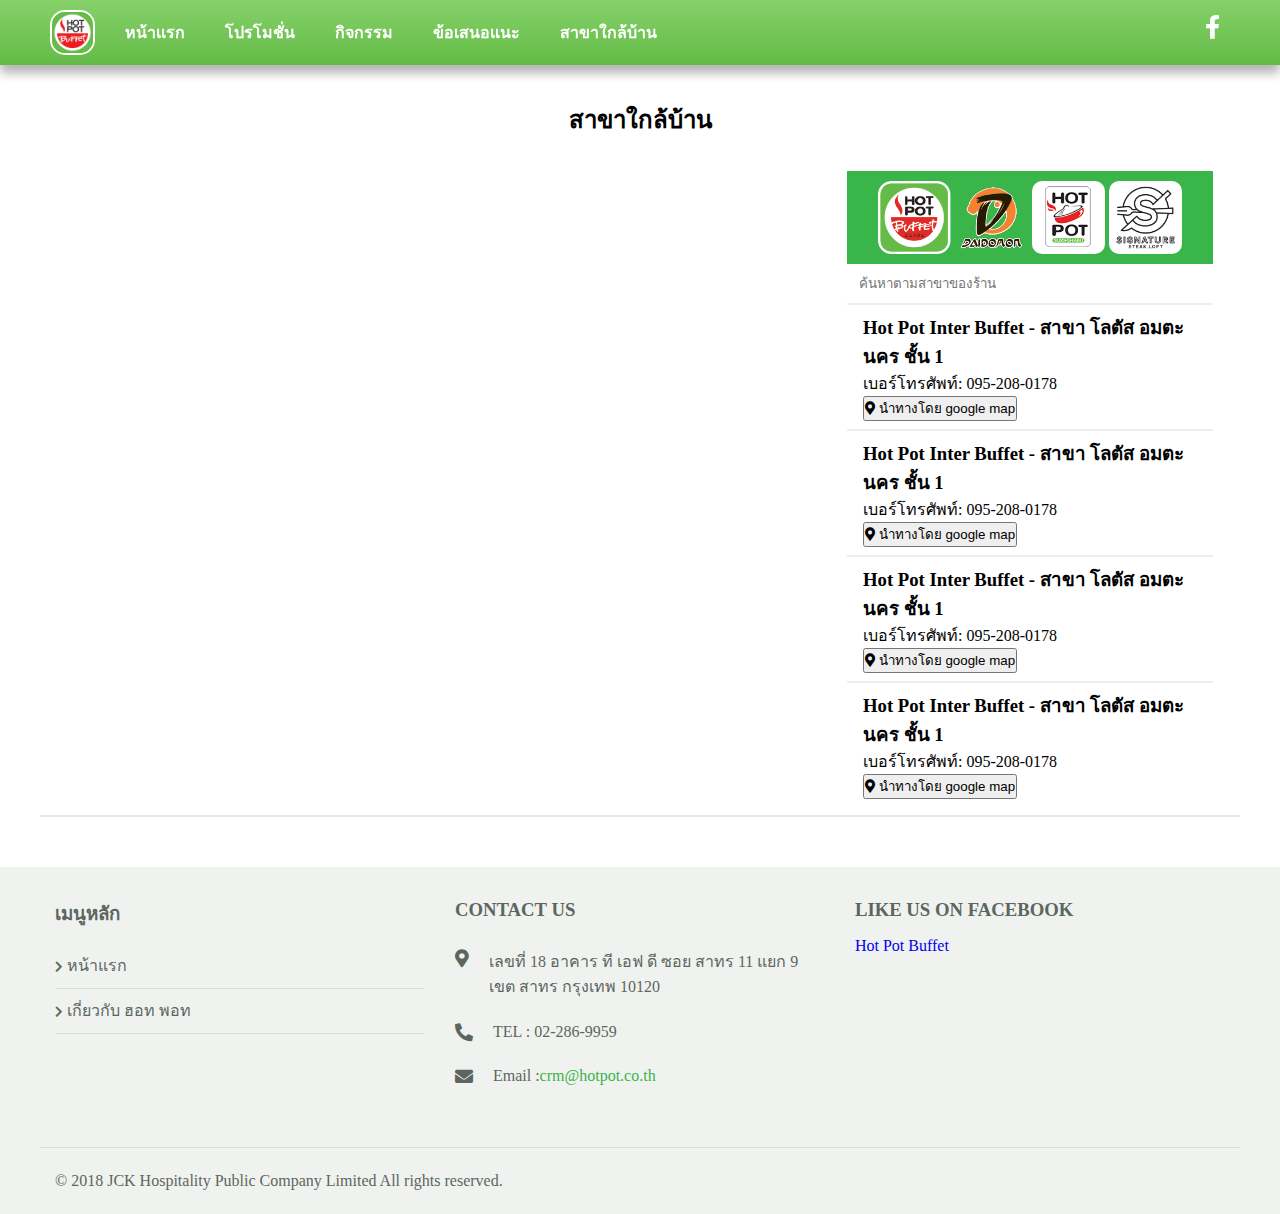
<file: html/branch.html>
<!DOCTYPE html>
<html lang="en">
<head>
    <meta charset="UTF-8">
    <meta http-equiv="X-UA-Compatible" content="IE=edge">
    <meta name="viewport" content="width=device-width, initial-scale=1.0">
    <link rel="stylesheet" href="/css/main.css">
    <link rel="stylesheet" href="https://cdnjs.cloudflare.com/ajax/libs/font-awesome/5.15.3/css/all.min.css">
    <title>Document</title>
</head>
<body>
    <div class="main-page">
        <nav>
            <div class="navbar">
                <div class="container nav">
                    <div class="menu">
                        <ul>
                            <img src="/pic/promotion/logo1x.png" alt="">
                            <a href="/html/main.html"><li>หน้าแรก</li></a>
                            <a href="/html/promotion.html"><li>โปรโมชั่น</li></a>
                            <a href=""><li>กิจกรรม</li></a>
                            <a href=""><li>ข้อเสนอแนะ</li></a>
                            <a href="/html/branch.html"><li>สาขาใกล้บ้าน</li></a>
                        </ul>
                    </div>
                    <a class="fb-nav" href="https://www.facebook.com/HotPotBuffet/"><i class="fab fa-facebook-f"></i></a>
                </div>
            </div> 
        </nav>

        <div class="container branch">
            <h2>สาขาใกล้บ้าน</h2>
            <div class="branch-item">
                <div class="branch-map">
                    <iframe src="https://www.google.com/maps/embed?pb=!1m14!1m12!1m3!1d2744.1337032320994!2d101.00224172034464!3d13.425253848093595!2m3!1f0!2f0!3f0!3m2!1i1024!2i768!4f13.1!5e0!3m2!1sth!2sth!4v1617102867148!5m2!1sth!2sth" 
                    width="100%" height="600" style="border:0;" allowfullscreen="" loading="lazy"></iframe>
                </div>
                <div class="branch-list">
                    <div class="branch-top">
                        <img src="/pic/branch/hotpot.png" alt="">
                        <img src="/pic/branch/didomon.png" alt="">
                        <img src="/pic/branch/suki.png" alt="">
                        <img src="/pic/branch/signature.png" alt="">
                    </div>
                    <div class="branch-search">
                        <input type="text" placeholder="ค้นหาตามสาขาของร้าน" value="" data-v-215be1c8="">
                    </div>
                    <div class="branch-item-box">
                        <div class="branch-item-scroll">
                            <h3>Hot Pot Inter Buffet - สาขา โลตัส อมตะนคร ชั้น 1</h3>
                            <p>เบอร์โทรศัพท์: 095-208-0178</p>
                            <button class="button-bracnh" type="submit">
                                <i class="fas fa-map-marker-alt"></i>
                                  นำทางโดย google map
                            </button>
                        </div>
                        <div class="branch-item-scroll">
                            <h3>Hot Pot Inter Buffet - สาขา โลตัส อมตะนคร ชั้น 1</h3>
                            <p>เบอร์โทรศัพท์: 095-208-0178</p>
                            <button class="button-bracnh" type="submit">
                                <i class="fas fa-map-marker-alt"></i>
                                  นำทางโดย google map
                            </button>
                        </div>
                        <div class="branch-item-scroll">
                            <h3>Hot Pot Inter Buffet - สาขา โลตัส อมตะนคร ชั้น 1</h3>
                            <p>เบอร์โทรศัพท์: 095-208-0178</p>
                            <button class="button-bracnh" type="submit">
                                <i class="fas fa-map-marker-alt"></i>
                                  นำทางโดย google map
                            </button>
                        </div>
                        <div class="branch-item-scroll">
                            <h3>Hot Pot Inter Buffet - สาขา โลตัส อมตะนคร ชั้น 1</h3>
                            <p>เบอร์โทรศัพท์: 095-208-0178</p>
                            <button class="button-bracnh" type="submit">
                                <i class="fas fa-map-marker-alt"></i>
                                  นำทางโดย google map
                            </button>
                        </div>
                        <div class="branch-item-scroll">
                            <h3>Hot Pot Inter Buffet - สาขา โลตัส อมตะนคร ชั้น 1</h3>
                            <p>เบอร์โทรศัพท์: 095-208-0178</p>
                            <button class="button-bracnh" type="submit">
                                <i class="fas fa-map-marker-alt"></i>
                                  นำทางโดย google map
                            </button>
                        </div>
                        <div class="branch-item-scroll">
                            <h3>Hot Pot Inter Buffet - สาขา โลตัส อมตะนคร ชั้น 1</h3>
                            <p>เบอร์โทรศัพท์: 095-208-0178</p>
                            <button class="button-bracnh" type="submit">
                                <i class="fas fa-map-marker-alt"></i>
                                  นำทางโดย google map
                            </button>
                        </div>
                        <div class="branch-item-scroll">
                            <h3>Hot Pot Inter Buffet - สาขา โลตัส อมตะนคร ชั้น 1</h3>
                            <p>เบอร์โทรศัพท์: 095-208-0178</p>
                            <button class="button-bracnh" type="submit">
                                <i class="fas fa-map-marker-alt"></i>
                                  นำทางโดย google map
                            </button>
                        </div>
                    </div>
                </div>
            </div>
        </div>

        <div class="footer">
            <div class="container">
                <div class="footer-container-top">
                    <div class="footer-box main-menu">
                        <h3>เมนูหลัก</h3>
                        <ul>
                            <li>
                                <i class="fas fa-chevron-right"></i>
                                หน้าแรก
                            </li>
                            <li>
                                <i class="fas fa-chevron-right"></i>
                                เกี่ยวกับ ฮอท พอท
                            </li>
                        </ul>
                    </div>

                    <div class="footer-box contact-us">
                        <h3>CONTACT US</h3>
                        <ul>
                            <li>
                                <div class="contact-icon">
                                    <i class="fas fa-map-marker-alt"></i>
                                </div>
                                <p>เลขที่ 18 อาคาร ที เอฟ ดี ซอย สาทร 11 แยก 9 เขต สาทร กรุงเทพ 10120</p>
                            </li>
                            <li>
                                <div class="contact-icon">
                                    <i class="fas fa-phone-alt"></i>
                                </div>
                                <p>TEL : 02-286-9959</p>
                            </li>
                            <li>
                                <div class="contact-icon">
                                    <i class="fas fa-envelope"></i>
                                </div>
                                Email : <a href="mailto:crm@hotpot.co.th">crm@hotpot.co.th</a>
                            </li>
                        </ul>
                    </div>

                    <div class="footer-box">
                        <h3>LIKE US ON FACEBOOK</h3>
                        <div class="facebook-page">
                            <div id="fb-root"></div>
                            <div class="fb-page" data-href="https://www.facebook.com/HotPotBuffet/" data-tabs="" data-width="" data-height="" data-small-header="false" data-adapt-container-width="true" data-hide-cover="false" data-show-facepile="true"><blockquote cite="https://www.facebook.com/HotPotBuffet/" class="fb-xfbml-parse-ignore"><a href="https://www.facebook.com/HotPotBuffet/">Hot Pot Buffet</a></blockquote></div>
                        </div>
                    </div>
                </div>

                <div class="footer-container-bottom">
                    <p>© 2018 JCK Hospitality Public Company Limited All rights reserved.</p>
                </div>
                
            </div>
        </div>
    </div>
    <script async defer crossorigin="anonymous" src="https://connect.facebook.net/th_TH/sdk.js#xfbml=1&version=v10.0" nonce="qcZ5755Z"></script>

</body>
</html>
</file>
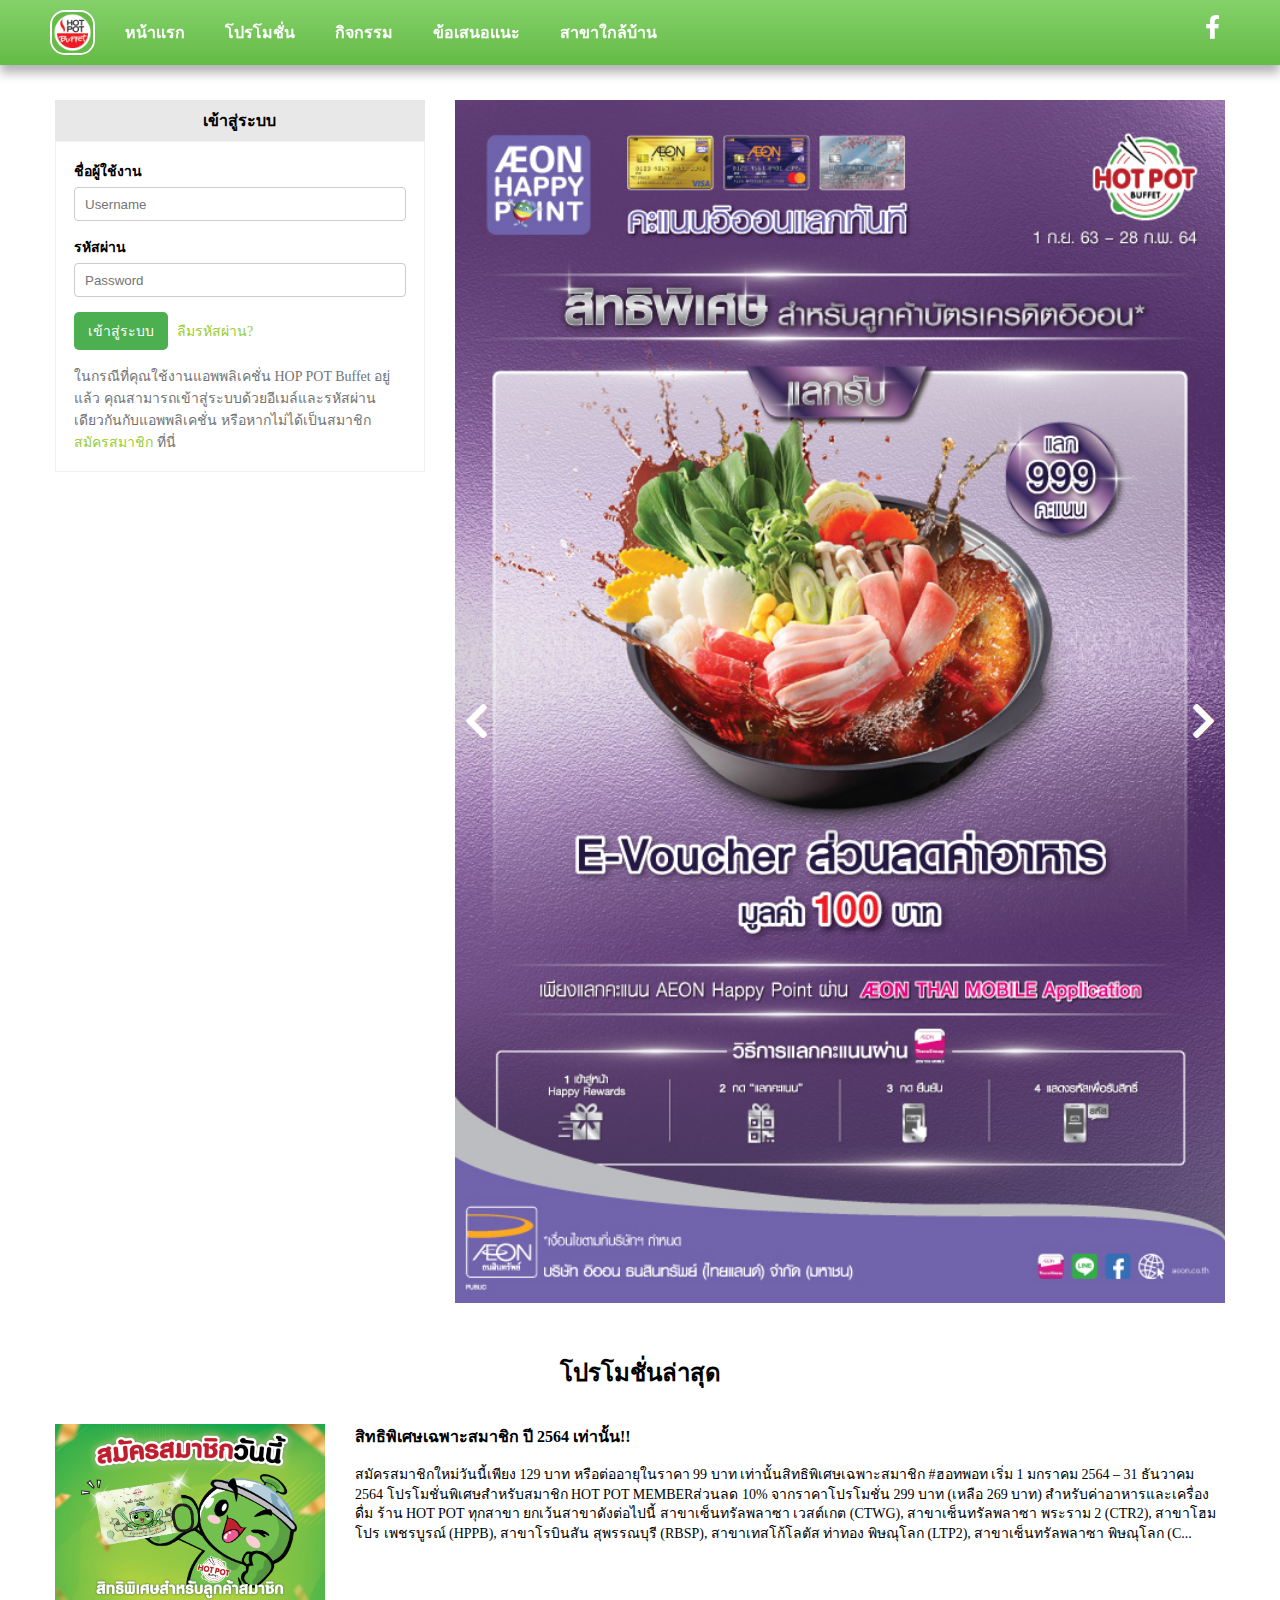
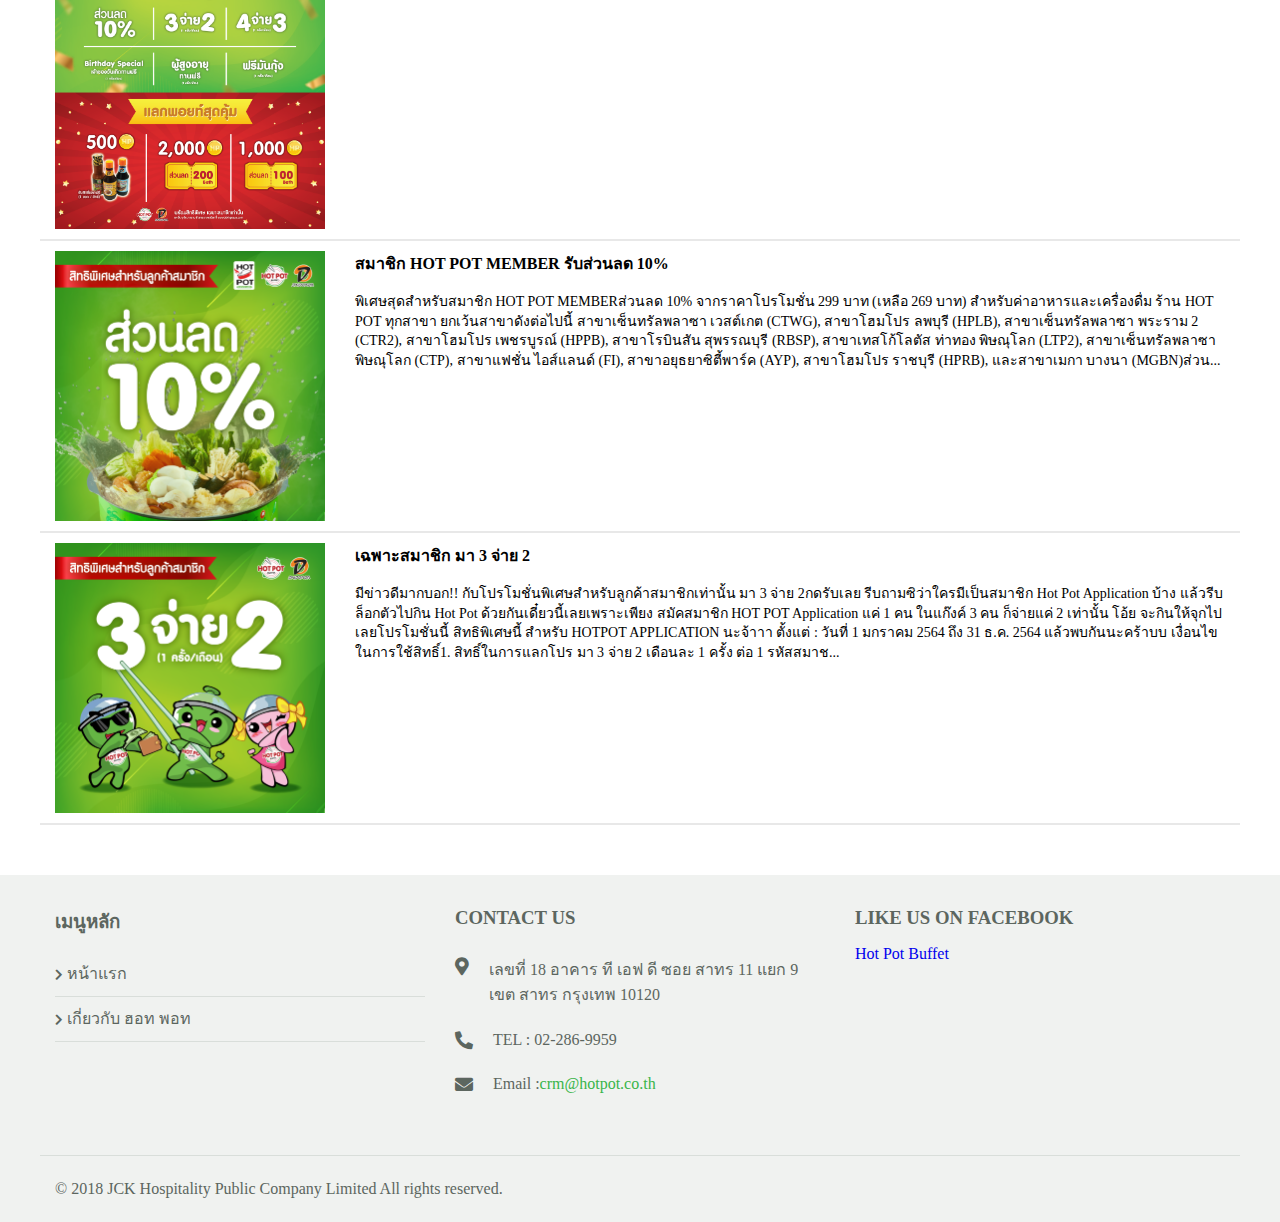
<file: html/main.html>
<!DOCTYPE html>
<html lang="en">
<head>
    <meta charset="UTF-8">
    <meta http-equiv="X-UA-Compatible" content="IE=edge">
    <meta name="viewport" content="width=device-width, initial-scale=1.0">
    <link rel="stylesheet" href="/css/main.css">
    <link rel="stylesheet" href="https://cdnjs.cloudflare.com/ajax/libs/font-awesome/5.15.3/css/all.min.css">
    <title>Document</title>
</head>
<body>
    <div class="main-page">
        <nav>
            <div class="navbar">
                <div class="container nav">
                    <div class="menu">
                        <ul>
                            <img src="/pic/promotion/logo1x.png" alt="">
                            <a href="/html/main.html"><li>หน้าแรก</li></a>
                            <a href="/html/promotion.html"><li>โปรโมชั่น</li></a>
                            <a href=""><li>กิจกรรม</li></a>
                            <a href=""><li>ข้อเสนอแนะ</li></a>
                            <a href="/html/branch.html"><li>สาขาใกล้บ้าน</li></a>
                        </ul>
                    </div>
                    <a class="fb-nav" href="https://www.facebook.com/HotPotBuffet/"><i class="fab fa-facebook-f"></i></a>
                </div>
            </div> 
        </nav>

        <div class="container login-page">
            <div class="login">
                <h4>เข้าสู่ระบบ</h4>
                <div class="login-form">

                        <div class="form">
                            <label for="uname">ชื่อผู้ใช้งาน</label>
                            <input class="input" type="text" placeholder="Username" required>
                        </div>

                        <div class="form">
                            <label for="psw">รหัสผ่าน</label>
                            <input class="input" type="password" placeholder="Password" required>
                        </div>

                        <button class="button-frm" type="submit">เข้าสู่ระบบ</button>
                        <a class="frg-pass" href="" >ลืมรหัสผ่าน?</a>
                        <p class = "help">
                            ในกรณีที่คุณใช้งานแอพพลิเคชั่น HOP POT Buffet อยู่แล้ว 
                            คุณสามารถเข้าสู่ระบบด้วยอีเมล์และรหัสผ่านเดียวกันกับแอพพลิเคชั่น 
                            หรือหากไม่ได้เป็นสมาชิก <a class="register">สมัครสมาชิก</a> ที่นี่
                        </p>

                </div>
            </div>

            <div class="landing-slides">
                <img class="mySlides" src="/pic/landing/AEON-Happy-Point_Application-HOT-POT-Member_640x1000px_1.jpg" style="width:100%">
                <img class="mySlides" src="/pic/landing/AW_KV_Hotpot_640x1000_px_CreatOutline-01_1_1.jpg" style="width:100%">
                <img class="mySlides" src="/pic/landing/Member_1.jpg" style="width:100%">
                <img class="mySlides" src="/pic/landing/Screen_Shot_2020-03-24_at_2.45.52_PM_1.png" style="width:100%">
              
                <i class="fas fa-chevron-left button-slides button-left" onclick="plusDivs(-1)"></i>
                <i class="fas fa-chevron-right button-slides button-right" onclick="plusDivs(1)"></i>
                
            </div>
        </div>

        <div class="container promotion">
            <h2>โปรโมชั่นล่าสุด</h2>
            <div class="promotion-item">
                <div class="item-img">
                    <img src="/pic/promotion/Post_1200x800-02.png" alt="">
                </div>
                <div class="item-info">
                    <h3>สิทธิพิเศษเฉพาะสมาชิก ปี 2564 เท่านั้น!!</h3>
                    <p>สมัครสมาชิกใหม่วันนี้เพียง 129 บาท หรือต่ออายุในราคา 99 บาท 
                        เท่านั้นสิทธิพิเศษเฉพาะสมาชิก #ฮอทพอท เริ่ม 1 มกราคม 2564 – 31 ธันวาคม 2564
                        โปรโมชั่นพิเศษสำหรับสมาชิก HOT POT MEMBERส่วนลด 10% จากราคาโปรโมชั่น 299 บาท 
                        (เหลือ 269 บาท) สำหรับค่าอาหารและเครื่องดื่ม ร้าน HOT POT ทุกสาขา ยกเว้นสาขาดังต่อไปนี้ 
                        สาขาเซ็นทรัลพลาซา เวสต์เกต (CTWG), สาขาเซ็นทรัลพลาซา พระราม 2 (CTR2), สาขาโฮมโปร 
                        เพชรบูรณ์ (HPPB), สาขาโรบินสัน สุพรรณบุรี (RBSP), สาขาเทสโก้โลตัส ท่าทอง พิษณุโลก (LTP2), 
                        สาขาเซ็นทรัลพลาซา พิษณุโลก (C...
                    </p>
                </div>
            </div>

            <div class="promotion-item">
                <div class="item-img">
                    <img src="/pic/promotion/Hotpot_6.png" alt="">
                </div>
                <div class="item-info">
                    <h3>สมาชิก HOT POT MEMBER รับส่วนลด 10%</h3>
                    <p>พิเศษสุดสำหรับสมาชิก HOT POT MEMBERส่วนลด 10% จากราคาโปรโมชั่น 299 บาท (เหลือ 269 บาท) 
                        สำหรับค่าอาหารและเครื่องดื่ม ร้าน HOT POT ทุกสาขา ยกเว้นสาขาดังต่อไปนี้ สาขาเซ็นทรัลพลาซา เวสต์เกต (CTWG), 
                        สาขาโฮมโปร ลพบุรี (HPLB), สาขาเซ็นทรัลพลาซา พระราม 2 (CTR2), สาขาโฮมโปร เพชรบูรณ์ (HPPB), 
                        สาขาโรบินสัน สุพรรณบุรี (RBSP), สาขาเทสโก้โลตัส ท่าทอง พิษณุโลก (LTP2), สาขาเซ็นทรัลพลาซา พิษณุโลก (CTP), 
                        สาขาแฟชั่น ไอส์แลนด์ (FI), สาขาอยุธยาซิตี้พาร์ค (AYP), สาขาโฮมโปร ราชบุรี (HPRB), และสาขาเมกา บางนา (MGBN)ส่วน...
                    </p>
                </div>
            </div>

            <div class="promotion-item">
                <div class="item-img">
                    <img src="/pic/promotion/Hotpot_4.png" alt="">
                </div>
                <div class="item-info">
                    <h3>เฉพาะสมาชิก มา 3 จ่าย 2</h3>
                    <p>มีข่าวดีมากบอก!! กับโปรโมชั่นพิเศษสำหรับลูกค้าสมาชิกเท่านั้น มา 3 จ่าย 2กดรับเลย รีบถามซิว่าใครมีเป็นสมาชิก Hot Pot Application บ้าง 
                        แล้วรีบล็อกตัวไปกิน Hot Pot ด้วยกันเดี๋ยวนี้เลยเพราะเพียง สมัคสมาชิก HOT POT Application แค่ 1 คน ในแก๊งค์ 3 คน ก็จ่ายแค่ 2 เท่านั้น 
                        โอ้ย จะกินให้จุกไปเลยโปรโมชั่นนี้ สิทธิพิเศษนี้ สำหรับ HOTPOT APPLICATION นะจ้าาา  ตั้งแต่ : วันที่ 1 มกราคม 2564 ถึง 31 ธ.ค. 2564 
                        แล้วพบกันนะคร้าบบ เงื่อนไขในการใช้สิทธิ์1. สิทธิ์ในการแลกโปร มา 3 จ่าย 2 เดือนละ 1 ครั้ง ต่อ 1 รหัสสมาช...
                    </p>
                </div>
            </div>
        </div>
    

        <div class="footer">
            <div class="container">
                <div class="footer-container-top">
                    <div class="footer-box main-menu">
                        <h3>เมนูหลัก</h3>
                        <ul>
                            <li>
                                <i class="fas fa-chevron-right"></i>
                                หน้าแรก
                            </li>
                            <li>
                                <i class="fas fa-chevron-right"></i>
                                เกี่ยวกับ ฮอท พอท
                            </li>
                        </ul>
                    </div>

                    <div class="footer-box contact-us">
                        <h3>CONTACT US</h3>
                        <ul>
                            <li>
                                <div class="contact-icon">
                                    <i class="fas fa-map-marker-alt"></i>
                                </div>
                                <p>เลขที่ 18 อาคาร ที เอฟ ดี ซอย สาทร 11 แยก 9 เขต สาทร กรุงเทพ 10120</p>
                            </li>
                            <li>
                                <div class="contact-icon">
                                    <i class="fas fa-phone-alt"></i>
                                </div>
                                <p>TEL : 02-286-9959</p>
                            </li>
                            <li>
                                <div class="contact-icon">
                                    <i class="fas fa-envelope"></i>
                                </div>
                                Email : <a href="mailto:crm@hotpot.co.th">crm@hotpot.co.th</a>
                            </li>
                        </ul>
                    </div>

                    <div class="footer-box">
                        <h3>LIKE US ON FACEBOOK</h3>
                        <div class="facebook-page">
                            <div id="fb-root"></div>
                            <div class="fb-page" data-href="https://www.facebook.com/HotPotBuffet/" data-tabs="" data-width="" data-height="" data-small-header="false" data-adapt-container-width="true" data-hide-cover="false" data-show-facepile="true"><blockquote cite="https://www.facebook.com/HotPotBuffet/" class="fb-xfbml-parse-ignore"><a href="https://www.facebook.com/HotPotBuffet/">Hot Pot Buffet</a></blockquote></div>
                        </div>
                    </div>
                </div>

                <div class="footer-container-bottom">
                    <p>© 2018 JCK Hospitality Public Company Limited All rights reserved.</p>
                </div>
                
            </div>
        </div>
    </div>
    <script src="/javascript/slides.js"></script>
    <script async defer crossorigin="anonymous" src="https://connect.facebook.net/th_TH/sdk.js#xfbml=1&version=v10.0" nonce="qcZ5755Z"></script>

</body>
</html>
</file>
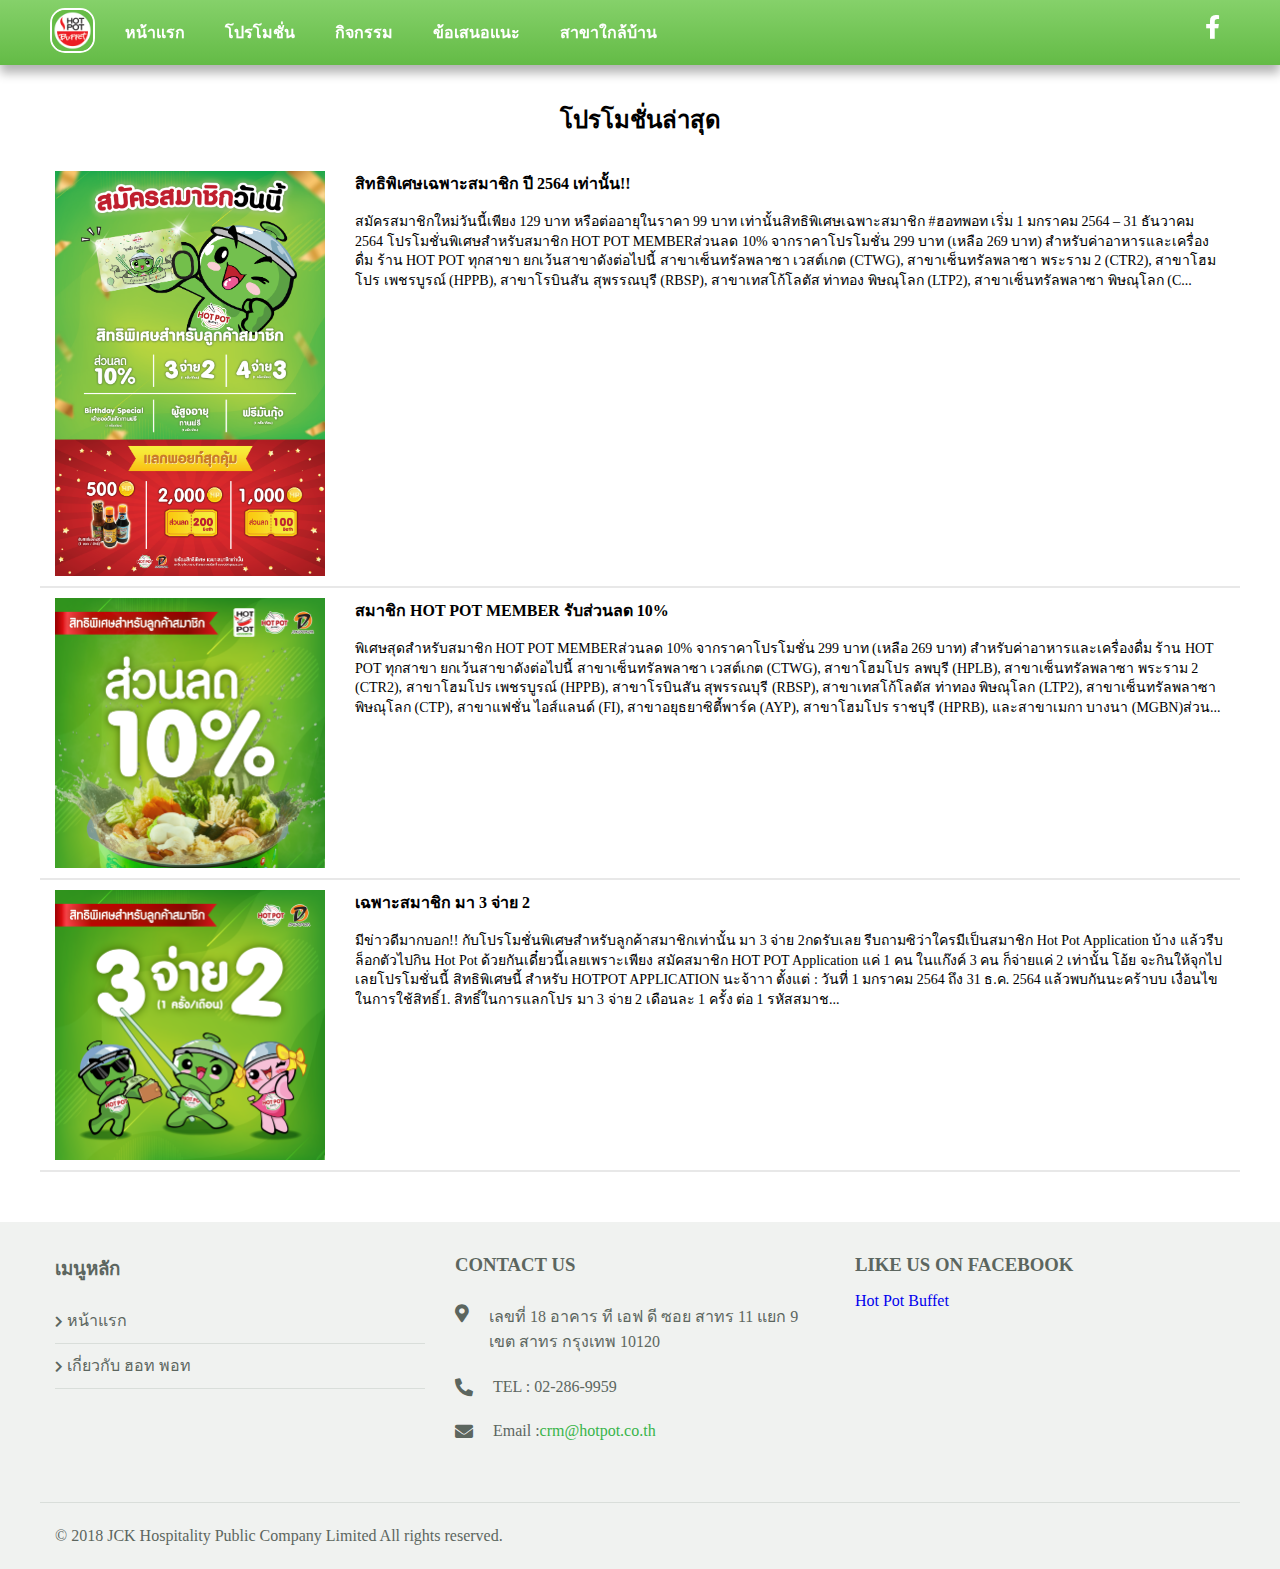
<file: html/promotion.html>
<!DOCTYPE html>
<html lang="en">
<head>
    <meta charset="UTF-8">
    <meta http-equiv="X-UA-Compatible" content="IE=edge">
    <meta name="viewport" content="width=device-width, initial-scale=1.0">
    <link rel="stylesheet" href="/css/main.css">
    <link rel="stylesheet" href="https://cdnjs.cloudflare.com/ajax/libs/font-awesome/5.15.3/css/all.min.css">
    <title>Document</title>
</head>
<body>
    <div class="main-page">
        <nav>
            <div class="navbar">
                <div class="container nav">
                    <div class="menu">
                        <ul>
                            <a href="/html/main.html"><img src="/pic/promotion/logo1x.png" alt=""></a>
                            <a href="/html/main.html"><li>หน้าแรก</li></a>
                            <a href="/html/promotion.html"><li>โปรโมชั่น</li></a>
                            <a href=""><li>กิจกรรม</li></a>
                            <a href=""><li>ข้อเสนอแนะ</li></a>
                            <a href="/html/branch.html"><li>สาขาใกล้บ้าน</li></a>
                        </ul>
                    </div>
                    <a class="fb-nav" href="https://www.facebook.com/HotPotBuffet/"><i class="fab fa-facebook-f"></i></a>
                </div>
            </div> 
        </nav>

        <div class="container promotion">
            <h2>โปรโมชั่นล่าสุด</h2>
            <div class="promotion-item">
                <div class="item-img">
                    <img src="/pic/promotion/Post_1200x800-02.png" alt="">
                </div>
                <div class="item-info">
                    <h3>สิทธิพิเศษเฉพาะสมาชิก ปี 2564 เท่านั้น!!</h3>
                    <p>สมัครสมาชิกใหม่วันนี้เพียง 129 บาท หรือต่ออายุในราคา 99 บาท 
                        เท่านั้นสิทธิพิเศษเฉพาะสมาชิก #ฮอทพอท เริ่ม 1 มกราคม 2564 – 31 ธันวาคม 2564
                        โปรโมชั่นพิเศษสำหรับสมาชิก HOT POT MEMBERส่วนลด 10% จากราคาโปรโมชั่น 299 บาท 
                        (เหลือ 269 บาท) สำหรับค่าอาหารและเครื่องดื่ม ร้าน HOT POT ทุกสาขา ยกเว้นสาขาดังต่อไปนี้ 
                        สาขาเซ็นทรัลพลาซา เวสต์เกต (CTWG), สาขาเซ็นทรัลพลาซา พระราม 2 (CTR2), สาขาโฮมโปร 
                        เพชรบูรณ์ (HPPB), สาขาโรบินสัน สุพรรณบุรี (RBSP), สาขาเทสโก้โลตัส ท่าทอง พิษณุโลก (LTP2), 
                        สาขาเซ็นทรัลพลาซา พิษณุโลก (C...
                    </p>
                </div>
            </div>

            <div class="promotion-item">
                <div class="item-img">
                    <img src="/pic/promotion/Hotpot_6.png" alt="">
                </div>
                <div class="item-info">
                    <h3>สมาชิก HOT POT MEMBER รับส่วนลด 10%</h3>
                    <p>พิเศษสุดสำหรับสมาชิก HOT POT MEMBERส่วนลด 10% จากราคาโปรโมชั่น 299 บาท (เหลือ 269 บาท) 
                        สำหรับค่าอาหารและเครื่องดื่ม ร้าน HOT POT ทุกสาขา ยกเว้นสาขาดังต่อไปนี้ สาขาเซ็นทรัลพลาซา เวสต์เกต (CTWG), 
                        สาขาโฮมโปร ลพบุรี (HPLB), สาขาเซ็นทรัลพลาซา พระราม 2 (CTR2), สาขาโฮมโปร เพชรบูรณ์ (HPPB), 
                        สาขาโรบินสัน สุพรรณบุรี (RBSP), สาขาเทสโก้โลตัส ท่าทอง พิษณุโลก (LTP2), สาขาเซ็นทรัลพลาซา พิษณุโลก (CTP), 
                        สาขาแฟชั่น ไอส์แลนด์ (FI), สาขาอยุธยาซิตี้พาร์ค (AYP), สาขาโฮมโปร ราชบุรี (HPRB), และสาขาเมกา บางนา (MGBN)ส่วน...
                    </p>
                </div>
            </div>

            <div class="promotion-item">
                <div class="item-img">
                    <img src="/pic/promotion/Hotpot_4.png" alt="">
                </div>
                <div class="item-info">
                    <h3>เฉพาะสมาชิก มา 3 จ่าย 2</h3>
                    <p>มีข่าวดีมากบอก!! กับโปรโมชั่นพิเศษสำหรับลูกค้าสมาชิกเท่านั้น มา 3 จ่าย 2กดรับเลย รีบถามซิว่าใครมีเป็นสมาชิก Hot Pot Application บ้าง 
                        แล้วรีบล็อกตัวไปกิน Hot Pot ด้วยกันเดี๋ยวนี้เลยเพราะเพียง สมัคสมาชิก HOT POT Application แค่ 1 คน ในแก๊งค์ 3 คน ก็จ่ายแค่ 2 เท่านั้น 
                        โอ้ย จะกินให้จุกไปเลยโปรโมชั่นนี้ สิทธิพิเศษนี้ สำหรับ HOTPOT APPLICATION นะจ้าาา  ตั้งแต่ : วันที่ 1 มกราคม 2564 ถึง 31 ธ.ค. 2564 
                        แล้วพบกันนะคร้าบบ เงื่อนไขในการใช้สิทธิ์1. สิทธิ์ในการแลกโปร มา 3 จ่าย 2 เดือนละ 1 ครั้ง ต่อ 1 รหัสสมาช...
                    </p>
                </div>
            </div>
        </div>
    

        <div class="footer">
            <div class="container">
                <div class="footer-container-top">
                    <div class="footer-box main-menu">
                        <h3>เมนูหลัก</h3>
                        <ul>
                            <li>
                                <i class="fas fa-chevron-right"></i>
                                หน้าแรก
                            </li>
                            <li>
                                <i class="fas fa-chevron-right"></i>
                                เกี่ยวกับ ฮอท พอท
                            </li>
                        </ul>
                    </div>

                    <div class="footer-box contact-us">
                        <h3>CONTACT US</h3>
                        <ul>
                            <li>
                                <div class="contact-icon">
                                    <i class="fas fa-map-marker-alt"></i>
                                </div>
                                <p>เลขที่ 18 อาคาร ที เอฟ ดี ซอย สาทร 11 แยก 9 เขต สาทร กรุงเทพ 10120</p>
                            </li>
                            <li>
                                <div class="contact-icon">
                                    <i class="fas fa-phone-alt"></i>
                                </div>
                                <p>TEL : 02-286-9959</p>
                            </li>
                            <li>
                                <div class="contact-icon">
                                    <i class="fas fa-envelope"></i>
                                </div>
                                Email : <a href="mailto:crm@hotpot.co.th">crm@hotpot.co.th</a>
                            </li>
                        </ul>
                    </div>

                    <div class="footer-box">
                        <h3>LIKE US ON FACEBOOK</h3>
                        <div class="facebook-page">
                            <div id="fb-root"></div>
                            <div class="fb-page" data-href="https://www.facebook.com/HotPotBuffet/" data-tabs="" data-width="" data-height="" data-small-header="false" data-adapt-container-width="true" data-hide-cover="false" data-show-facepile="true"><blockquote cite="https://www.facebook.com/HotPotBuffet/" class="fb-xfbml-parse-ignore"><a href="https://www.facebook.com/HotPotBuffet/">Hot Pot Buffet</a></blockquote></div>
                        </div>
                    </div>
                </div>

                <div class="footer-container-bottom">
                    <p>© 2018 JCK Hospitality Public Company Limited All rights reserved.</p>
                </div>
                
            </div>
        </div>
    </div>
    <script async defer crossorigin="anonymous" src="https://connect.facebook.net/th_TH/sdk.js#xfbml=1&version=v10.0" nonce="qcZ5755Z"></script>

</body>
</html>
</file>
<file: css/main.css>
body {
    margin: 0;
    padding: 0;
}

* {
    margin: 0;
    padding: 0;
    box-sizing: border-box;
}

a {
    text-decoration: none;
}

a:hover {
    text-decoration:underline;
    cursor: pointer;
}


/* ------------------ navbar ------------------ */

.navbar {
    min-height: 48px;
    width: 100%;
    z-index: 10000;
    position: fixed;
    top: 0;
    background-image: linear-gradient(180deg,#85d16a 0,#64bb46);
    box-shadow: 0px 8px 10px rgba(0,0,0,0.3);
    
}

.nav {
    display: flex;
    justify-content: space-between;
    
}

.container {
    max-width: 1200px;
    box-sizing: border-box;
    margin: 0 auto;
}

.menu ul {
    display: flex;
    align-items: center;
    list-style: none;
}

.menu img{
    width: 45px;
    height: 45px;
    border: 2px solid white;
    border-radius: 15px;
    margin: 0px 10px;
}

.menu ul a {
    text-decoration: none;
    color: rgb(255, 255, 255);
    font-weight: 700;
    position: relative;
    overflow: hidden;
}

.menu ul a li {
    padding: 20px 20px;
}

.fa-facebook-f {
    font-size: 24px;
    padding: 15px 20px;
    color: white;
}

.nav .menu ul .menu-item::before {
    content: "";
    position: absolute;
    z-index: -1;
    top: 0;
    left: 0;
    right: 0;
    bottom: 0;
    background: #39b54a;
    color: red;
    transform: scaleY(0);
    transform-origin: 50% 0;
    transition: all 0.2s linear;
}

.nav .menu ul .menu-item:hover::before {
    transform: scaleY(1);
}

.menu ul .active{
    background-color: white;
    color: #39b54a;
}




/* ------------------ login form ------------------ */

.main-page {
    margin-top: 100px;
}

.login-page {
    display: flex;
}

.login {
    width: 33.33%;
    height: 100%;
    padding: 0px 15px;
}

.login h4 {
    padding: 8px;
    background: #e8e8e8;
    text-align: center;

}

.login-form {
    padding: 18px;
    border: 1px solid #f1f1f1;

}

.form {
    margin-bottom: 15px;
    
}

label {
    display: block;
    font-size: 14px;
    margin-bottom: 5px;
    font-weight: 700;
}

.form .input {
    width: 100%;
    height: 34px;
    background-color: #fff;
    background-image: none;
    border: 1px solid #ccc;
    border-radius: 4px;
    box-sizing:border-box;
    padding: 10px;
    
}

.button-frm {
    display: inline-block;
    color: white;
    padding: 8px 14px;
    border: none;
    cursor: pointer;
    border-radius: 5px;
    background-color: #4CAF50;
    font-size: 14px;
    font-weight: 400;
}

.frg-pass{
    color: yellowgreen;
    font-size: 14px;
    padding-left: 5px;
}

.register{
    color: yellowgreen;
}

.help {
    color: #737373;
    margin: 0;
    font-size: 14px;
    padding-top: 15px;
}




/* ------------------ landing-slides ------------------ */

.landing-slides {
    width: 66.66%;
    padding: 0px 15px;
    position: relative;
}

.button-slides {
    font-size: 40px;
    color: white;
}

.button-left {
    position: absolute;
    top: 50%;
    left: 3%;
}

.button-right {
    position: absolute;
    top: 50%;
    right: 3%;
}





/* ------------------ container promotion ------------------ */

.promotion {
    margin-top: 50px;
}

.promotion h2{
    text-align: center;
    margin-bottom: 22px;
}

.promotion-item {
    width: 100%;
    display: flex;
    padding: 10px 0px;
    border-bottom: 2px solid #e8e8e8;
}

.promotion-item .item-img{
    width: 25%;
    padding: 0px 15px;
    
}

.promotion-item img{
    display: block;
    max-width: 100%;
    height: auto;
}

.promotion-item .item-info{
    width: 75%;
    padding: 0px 15px;
}

.promotion-item .item-info h3{
    margin-bottom: 16px;
    font-size: 16px;
}

.promotion-item .item-info p{
    margin-bottom: 10px;
    font-size: 14px;
    line-height: 1.4;
}

.promotion-item:hover{
    background-color: rgb(241, 241, 241);
    cursor: pointer;
}




/* ------------------ container branch ------------------ */

.branch{
    margin-top: 50px;
}

.branch h2{
    text-align: center;
    margin-bottom: 22px;
}

.branch-item {
    width: 100%;
    display: flex;
    padding: 10px 0px;
    border-bottom: 2px solid #e8e8e8;
}

.branch-item .branch-map {
    width: 66%;
    padding: 0px 15px;
}

.branch-item .branch-list {
    width: 33%;
    padding: 0px 15px;
}

.branch-list{
    /* border: 2px solid #39b54a; */
    border-radius: 8px;
}

.branch-list-box{
    border: 2px solid #39b54a;
}

.branch-top{
    cursor: pointer;
    display: flex;
    justify-content: center;
    background-color: #39b54a;
    padding: 8px;
}

.branch-top img{
    border: 2px solid transparent;
    border-radius: 12px;
    width: 22%;
    max-width: 80px;
}

.branch-search{
    padding: 8px;
    border-bottom: 2px solid #eee;
}

.branch-search input{
    padding: 4px;
}

.branch-search input:focus{
    outline: 1px;
}

.branch-list .branch-search input{
    width: 100%;
    border: 0;
}

.branch-item-box{
    height: 500px;
    overflow-y: scroll;
    
}

.branch-item-scroll{
    padding: 8px 16px;
    border-bottom: 2px solid #eee;
    cursor: pointer;
}

.button-branch{
    padding: 6px 12px;
    color: white;
    font-size: 16px;
    border-radius: 5px;
    background-color: #39b54a;
    border: 1px solid #39b54a; 
    margin-top: 5px;
    cursor: pointer;
}



/* ------------------ container promotion ------------------ */

.footer {
    margin-top: 50px;
    color: #5c665f;
    background: #f0f2f0;
}

.footer-container-top{
    display: flex;
    padding: 32px 0px;
    border-bottom: 1px solid #d9deda;
}

.footer-box {
    width: 33.33%;
    padding: 0px 15px;
    margin-bottom: 16px;
}

.footer-box h3{
    margin-bottom: 16px;
}

.footer-box ul {
    list-style: none;
}

.main-menu ul li {
    padding: 9px 16px 10px 0px;
    border-bottom: 1px solid #d9deda;
}

.main-menu ul li i{
    font-size: 12px;
}

.main-menu ul li:hover{
    background-color: rgb(196, 196, 196);
    cursor: pointer;
}

.contact-us ul li{
    display: flex;
    padding: 12px 0px;
}

.contact-icon{
    padding-right: 20px;
}

.contact-icon i {
    font-size: 18px;
}

.contact-us ul li a {
    color: #39b54a;
}

.contact-us ul li a:hover{
    text-decoration: underline;
}

.footer-container-bottom{
    padding: 24px 0px;
}

.footer-container-bottom p{
    padding-left: 15px;
}


/* ------------------ responsive ------------------ */
@media only screen and (max-width: 1200px){
    .container{
        max-width: 970px;
    }
}

@media only screen and (max-width: 990px){
    .container{
        max-width: 750px;
        
    }

    .login-page {
        flex-direction: column;
    }

    .login{
        width: 100%;
    }

    .landing-slides{
        padding-top: 20px;
        width: 100%;
    }

    .promotion-item {
        flex-direction: column;
    }

    .promotion-item .item-img{
        width: 100%;
    }

    .promotion-item .item-info{
        width: 100%;
    }

    .branch-item {
        width: 100%;
        /* display: flex; */
        flex-direction: column;
    }

    .branch-item .branch-map {
        width: 100%;
    }
    
    .branch-item .branch-list {
        width: 100%;
        margin-top: 10px;
    }

    .footer-container-top {
        flex-direction: column;
    }

    .footer-box {
        width: 100%;
    }
}

@media only screen and (max-width: 768px){
    

    .menu ul a li {
        font-size: 12px;
        padding: 20px 10px;
    }

    .fb-nav{
        display: none;
    }

    .menu a:nth-child(2){
        display: none;
    }
}
</file>
